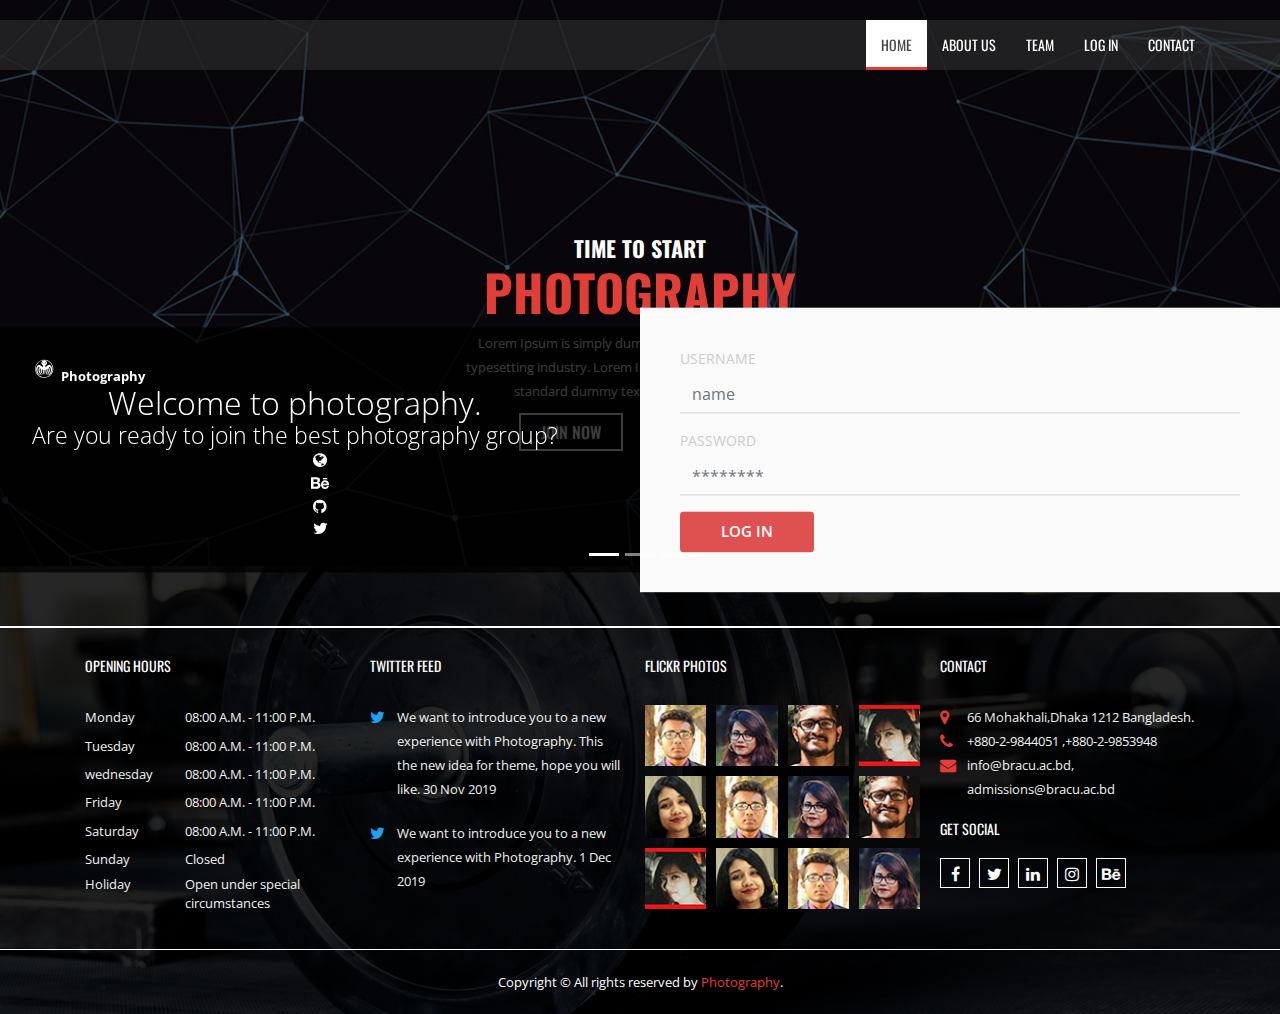
<file: login.html>
<!DOCTYPE html>
<html lang="en">
<head>
    <meta charset="UTF-8">
    <meta name="viewport" content="width=device-width, initial-scale=1.0">
    <meta http-equiv="X-UA-Compatible" content="ie=edge">
    <link href="https://fonts.googleapis.com/css?family=Open+Sans:400,600,700,800|Oswald:400,500,600,700" rel="stylesheet"> 
    <title>Photography</title>
    
    <link href="css/bootstrap.min.css" rel="stylesheet">
    <link href="css/font-awesome.min.css" rel="stylesheet">
    <link href="fonts/flaticon/flaticon.css" rel="stylesheet">
    <link href="css/venobox.css" rel="stylesheet">
    <link href="css/slick.css" rel="stylesheet">
    <link href="css/style.css" rel="stylesheet">
    <link href="css/responsive.css" rel="stylesheet">
    <link href="css/signup.css" rel="stylesheet">
</head>
<body>
    <header>
        <section id="navigation">
            <div class="container">
                <div class="row">
                    <div class="col-lg-12 p-0">
                        <nav class="navbar navbar-expand-md navbar-light p-0">
                          <!-- <a class="navbar-brand" href="#">
                              <img src="images/logo.png" class="img-fluid" alt="">
                          </a> -->
                          <button class="navbar-toggler" type="button" data-toggle="collapse" data-target="#navbarSupportedContent" aria-controls="navbarSupportedContent" aria-expanded="false" aria-label="Toggle navigation">
                            <span class="navbar-toggler-icon"></span>
                          </button>

                          <div class="collapse navbar-collapse" id="navbarSupportedContent">
                            <ul class="navbar-nav ml-auto">
                              <li class="nav-item">
                                <a class="nav-link active" href="#">Home</a>
                              </li>
                              <li class="nav-item">
                                <a class="nav-link" href="#">About us</a>
                              </li>
                              <li class="nav-item">
                                <a class="nav-link" href="#">Team</a>
                              </li>
                              <li class="nav-item">
                                <a class="nav-link" href="#">Log in</a>
                              </li>
                              <li class="nav-item">
                                <a class="nav-link" href="#">Contact</a>
                              </li>
                            </ul>
                            
                          </div>
                        </nav>
                    </div>
                </div>
            </div>
        </section>
        
        <section id="banner">
            <div id="demo" class="carousel slide" data-ride="carousel">
              <!-- Indicators -->
              <ul class="carousel-indicators">
                <li data-target="#demo" data-slide-to="0" class="active"></li>
                <li data-target="#demo" data-slide-to="1"></li>
                <li data-target="#demo" data-slide-to="2"></li>
              </ul>

              <!-- The slideshow -->
              <div class="carousel-inner">
                <div class="carousel-item first_slide active">
                  <div class="bnr_overlay">
                      <div class="container">
                          <div class="row">
                                
                                <div class="col-lg-6 text-center offset-lg-3">
                                  <h3>Time To Start</h3>
                                  <h1>Photography</h1>
                                  <p>Lorem Ipsum is simply dummy text of the printing and<br> typesetting industry. Lorem Ipsum has been the industry's <br>standard dummy text ever since the 1500s</p>
                                   <a href="#">Join Now</a>
                                  <a href="#">View More</a>   
                              </div>
                          </div>
                      </div>
                  </div>
                </div>
                <div class="carousel-item first_slide">
                  <div class="bnr_overlay">
                      <div class="container">
                          <div class="row">
                                <div class="col-lg-6 text-center offset-lg-3 ">
                                  <h3>Time To Start</h3>
                                  <h1>Photography</h1>
                                  <p>Lorem Ipsum is simply dummy text of the printing and<br> typesetting industry. Lorem Ipsum has been the industry's <br>standard dummy text ever since the 1500s</p>
                                  <a href="#">Join Now</a>
                                  <a href="#">View More</a>  
                              </div>
                          </div>
                      </div>
                  </div>
                </div>
                <div class="carousel-item first_slide">
                  <div class="bnr_overlay">
                      <div class="container">
                          <div class="row">
                                <div class="col-lg-6 text-center offset-lg-3">
                                   <h3>Time To Start</h3>
                                  <h1>Photography</h1>
                                  <p>Lorem Ipsum is simply dummy text of the printing and<br> typesetting industry. Lorem Ipsum has been the industry's <br>standard dummy text ever since the 1500s</p>
                                  <a href="#">Join Now</a>
                                  <a href="#">View More</a>  
                              </div>
                          </div>
                      </div>
                  </div>
                </div>
              </div>
              <!-- Left and right controls -->
              
            </div> 
        </section>
    </header>
    
    <div class="signup__container">
      <div class="container__child signup__thumbnail">
        <div class="thumbnail__logo">
          <svg class="logo__shape" width="25px" viewBox="0 0 634 479" xmlns="http://www.w3.org/2000/svg"><g><path d="M279.54 11.23c5.06-1.24 10.33-.66 15.47-1.32 26.09-1.36 52.44.63 77.63 7.76 38.63 11.08 74.51 32.27 102.28 61.39 32.95 34.16 55.53 78.53 62.14 125.61 1.63 7.67.96 15.58 2.31 23.28.01 7.1.38 14.22-.05 21.32-1.32 8.97-.57 18.15-2.38 27.07-6.67 42.3-25.61 82.58-53.78 114.85-3.75 4.86-8.6 8.74-12.23 13.71-32.8 32.36-75.61 54.47-121 62.4-5.67.56-11.22 2.17-16.96 2.07-3.76-.23-7.27 1.45-11.01 1.33-8.27.11-16.53.05-24.79.02-4.81.14-9.34-1.82-14.18-1.45-44.88-4.81-87.99-23.76-122.49-52.79-4.74-4.24-9.77-8.22-13.87-13.12-4.35-5.3-9.66-9.75-13.77-15.26-25.43-30.32-43.18-67.2-50.09-106.22-3.84-20.31-3.99-41.1-3.04-61.7.59-2.94.87-5.92.97-8.91 6.72-59.65 38.67-115.74 85.84-152.72 21.95-17.38 47.15-30.63 73.83-39.07 12.79-3.84 25.82-7.21 39.17-8.25m16.85 12.15c-8.99-.03-17.86 1.53-26.69 3.02-44.19 7.93-85.58 30.27-116.73 62.56-15.5 16.07-28.39 34.62-38.26 54.65-14.69 30.22-22.17 63.83-22.07 97.39.64 23.2 4.49 46.36 12.22 68.29 12.19 34.77 33.25 66.55 61.15 90.71 6.76 7.03 14.73 12.72 22.79 18.16 26.62 17.74 57.27 29.25 88.87 33.96 14.53 1.77 29.28 3.06 43.91 1.52 8.37.05 16.64-1.4 24.9-2.63 35.37-6.49 68.91-22.11 96.91-44.63 10.72-9.94 21.96-19.5 30.88-31.18 20.56-24.76 35.09-54.35 42.74-85.58 2.71-10.01 3.87-20.33 5.39-30.55.19-10.62 1.76-21.25.41-31.85-.33-5.1-.11-10.24-1.22-15.26-7.01-59.14-39.92-114.66-88.53-149.09-34.28-24.51-75.94-38.52-118.03-39.76-6.2-1.09-12.44-.08-18.64.27zM247.48 60.49c11.76-17.34 31.83-28.1 52.53-29.91 6.58-.22 13.2-.39 19.76.3 14.15 2.34 28.34 7.43 39.09 17.22 10.51 9.43 18.01 22.35 20.28 36.33 1.32 11.33.12 23.24-5.37 33.4-6.78 13.23-18.28 22.99-28.91 33.03-4.22 4.1-9.98 7.28-11.78 13.26-2.06 7.35.57 16.84 8.05 20.03 5.79.96 11.95.89 17.67-.24 18.97-10.7 31.37-30.3 51.35-39.51 10.18-4.97 21.84-4.54 32.85-3.83 12.09 1.69 24.29 6.61 32.56 15.87 16.38 16.66 25.99 38.86 30.92 61.44 3.45 17.6 5.4 35.72 3.39 53.61-2.79 30.45-14.14 59.88-31.54 84.95-10.29 15.55-24.99 27.88-41.31 36.72-8.85 4.46-18.19 8.44-28.09 9.72-.92-1.62-1.89-3.19-2.65-4.88 5.01-4.31 10.54-7.97 15.74-12.05 27.42-20.23 46.93-51.12 52.86-84.71 1.6-7.98 2.92-16.08 2.71-24.24-.11-7.47.47-15.03-.89-22.42-.81-6.52.25-13.47-2.56-19.6-2.88-8.76-5.44-18.66-13.54-24.14 2.58-1.98 5.52-3.4 8.49-4.71-1.88-2.13-3.73-4.53-6.46-5.58-2.89-.68-5.45 1.21-8.06 2.08-.37-1.52-.68-3.04-.93-4.57 1.3-1.13 2.74-2.1 4.12-3.13-1.83-3.12-5.44-5.59-9.16-4.53-1.05.86-1.82 1.98-2.67 3.02-5.2-.15-11.22-.74-15.15 3.42-1.99 1.41-1.83 4.11-1.08 6.16 2.82 6.01 7.45 10.92 10.46 16.83 6.35 11.83 10.49 24.86 12.23 38.17 1.41 9.55 1.77 19.37.19 28.93-1.5 17.17-8.67 33.16-16.57 48.25-13.76 26.43-34.63 49.71-61.34 63.42-3.72 1.54-7.47-3.31-4.16-6.09 26.79-26.31 44.32-61.62 49.91-98.68.51-6.99 2.16-13.86 2.08-20.89-.01-3.29 1.68-6.23 3.3-8.97-1.88-2.09-3.81-4.13-5.73-6.17 2.49-.95 5-1.85 7.42-2.96-1.72-1.28-3.78-1.55-5.83-1.8-.19-2.16-.33-4.32-.48-6.48 1.98-.08 3.96-.16 5.94-.36-2.6-2.93-6.27-4.52-9.17-7.1 1.55-1.54 3.1-3.07 4.71-4.55l-.16-2.28c-1.69.35-3.3.95-4.88 1.61-3.1-2.2-6.69-4.43-10.65-3.12-7.17 2.63-12.46 10.39-11.58 18.07 3.99 17.05 4 34.89 1.43 52.16-5.15 32.3-21.74 63.8-49.03 82.64-1.23-.21-2.36-.78-3.51-1.2.2-1.13.11-2.36.71-3.38 14.88-26.57 24.82-56.75 23.76-87.47 1.67-.2 3.35-.38 5.02-.55-1.39-3.73-5.4-5.53-6.85-9.22 2.61-.29 5.2-.73 7.72-1.49-2.87-2.66-6.31-4.63-8.92-7.57 2.48-.67 4.99-1.25 7.53-1.65l.16-1.28c-2.44-1.39-4.76-2.97-7.1-4.52.56-2.97 1.22-5.92 2.08-8.81-4.06 1.47-8.24.68-12.38.19-6.85-.47-11.44 6.34-12.41 12.41-.92 12.28.6 24.66-.91 36.91-1.58 22.98-7.38 45.55-15.93 66.91-1.61 4.47-4.38 8.34-6.66 12.47-.82.13-1.65.26-2.46.41-1.08-12.95-1.34-25.96-.61-38.94.68-5.03-1.4-10.93 2.82-14.84-1.56-3.07-3.16-6.14-4.35-9.38 1.95-.19 3.9-.32 5.85-.44.04-.8.09-1.59.15-2.37-1.95-.57-3.88-1.2-5.82-1.77-.07-.41-.22-1.24-.3-1.65 2.52-1.63 4.95-3.42 7.01-5.6-1.99-.35-3.98-.71-5.95-1.16l.42-6.62c1.87.48 3.68 1.16 5.47 1.89-.07-1.83-.11-3.66-.16-5.48-1.91.3-3.79.74-5.68 1.13.07-2.17.17-4.33.27-6.48 1.59.14 3.19.31 4.78.49.06-1.7.13-3.38.21-5.07-1.79.18-3.57.34-5.35.48-.08-1.54-.23-3.08-.12-4.62 1.63-1.81 3.62-3.24 5.27-5.03-3.77-2.08-7.09-4.81-10.4-7.53-.98-.7-2.28-2.06-3.55-1.17-3.87 2.38-6.66 6.34-11.24 7.54-.14 2.88 2.33 4.48 4.01 6.42 1.44 1.3.91 3.41 1.21 5.13-1.55-.39-3.06-.9-4.63-1.21-1.6.07-2.45 2.63-1.05 3.56 1.65 1.69 3.47 3.21 5.33 4.68.04.35.13 1.04.18 1.38-2.68.46-5.32 1.12-7.99 1.58l.35 1.52c2.39.87 4.76 1.82 7.14 2.74-.8 2.56-2.85 4.49-3.75 6.98.27 1.69 2.01 2.67 2.69 4.2-.12 1.82-1.6 3.19-2.18 4.88.35 3.67 1.15 7.3 1.66 10.95.41 4.99.14 10.01.46 15.01.88 7.64.27 15.34.61 23.01.26 5.78-1.06 11.46-2.82 16.93-12-20.08-18.19-43.09-21.96-66.02-.6-8.63-1.4-17.25-1.94-25.89-.3-8.59.37-17.21-.2-25.79-.96-4.67-3.34-9.7-7.87-11.75-5.81-.69-11.68-.02-17.51.05.04 3.89 1.89 7.38 2.75 11.11-2.1-.32-4.17-.77-6.24-1.17l-.04 4c1.66 0 3.34 0 5.01-.01-.1 2.54-.15 5.09-.19 7.64-1.69-.68-3.36-1.41-5.05-2.08-.07 1.25-.06 2.49.04 3.74 1.75.83 3.78.6 5.66.89-1.54 2.82-3.78 5.26-5 8.25 1.23 2 2.85 3.74 4.28 5.6-1.16 1.31-3.74 2.32-2.58 4.46 4.18 13.46 3.81 27.91 8.57 41.22 2.88 11.23 8.62 21.38 13.74 31.7 1.57 3.12 3.22 6.29 3.84 9.77-1.51.11-3.3 1.53-4.68.47-17.28-12.4-30.29-30.16-38.6-49.62-10.82-26.03-14.17-55.33-8.31-82.99 2.05-8.19-3.57-16.94-11.27-19.71-4.12-1.36-8.03.99-11 3.63-1.33-.81-2.69-1.58-4.07-2.3.69 4.23 2.07 8.3 2.95 12.49-2.07-1.06-4.19-2.03-6.42-2.68l.02 4.39c1.59.12 3.18.26 4.77.43-.03 2.13-.05 4.26-.06 6.39-1.92.08-3.85.15-5.75.37 1.61 1.65 3.47 3.04 5.34 4.4-1.06 2.79-3.87 5.34-2.98 8.54 1.91 8.1 2.22 16.43 3.59 24.61 4.73 35.17 19.88 69.28 44.44 95.1 3.16 3.64 7.25 7.11 7.78 12.22-3.15.02-6.45-.03-9.29-1.57-21.79-11.66-39.37-30.13-52.19-51.08-6.97-11.17-12.67-23.1-17.3-35.41-10.62-29.59-7.58-63.53 7.38-91.11 3.52-6.62 9.07-12.1 11.41-19.34-4.03-6.95-13.41-7.96-20.32-5.28.21-1.77.42-3.53.61-5.29-3.27 1.83-7.57 2.59-9.86 5.71 1.57.85 3.29 1.34 4.98 1.86-.72 2.34-1.82 4.54-2.79 6.78l-1.82-.08c-1.15-1.72-2.3-3.43-3.46-5.13-2.57 2.46-5.2 4.9-7.29 7.79 2.51 1.45 4.88 3.13 7.33 4.71-2.24 2.35-4.66 4.51-7.11 6.65-.88-1.88-1.82-3.73-2.88-5.51-1.75 2.76-3.5 5.55-4.77 8.58 2.52-.63 5.02-1.44 7.63-1.64-1.39 3.18-3.18 6.18-4.3 9.48-2.96 7.84-3.45 16.26-4.87 24.45-.62 10.69-.54 21.41-.16 32.11 1.68 15.6 5.19 31.11 11.5 45.53 5.23 12.41 12.68 23.77 21.13 34.2 11.12 12.88 24.93 23.02 38.66 32.92-1.17 1.95-1.75 4.65-3.75 5.86-30.99-7.88-58.81-28.3-74.46-56.32-15.34-24.33-24.31-52.56-26.08-81.23-.35-12.72-.4-25.53 1.83-38.09 3.44-19.19 9.04-38.37 19.68-54.88 5.54-8.82 12.58-16.71 20.76-23.14 18.17-11.59 42.7-14.04 61.95-3.62 9.85 5.79 18.42 13.41 26.67 21.25 6.34 6.15 12.93 12.32 20.83 16.43 4.44 1.24 9.17.59 13.73.64 6.3.62 10.64-5.51 11.99-10.98.83-4.69.77-10.26-2.59-14.02-13.48-13.14-28.71-25.14-38.22-41.7-9.26-17.98-7.31-40.94 4.28-57.43m106.29 10.09c-12.49 5.25-22.08 15.65-29.03 27.03-2.17 3.23-2.67 7.08-2.19 10.89 15.67-2.03 26.26-15.12 34.58-27.35 2.8-3.3 3.18-8.07 1.18-11.87-1.57.21-3.12.57-4.54 1.3m-97.97-.02c.82 4.18 3.08 7.84 5.09 11.52 4.12 7.24 9.63 13.65 16.09 18.89 5.21 4 11.47 6.33 17.86 7.61-.11-2.11.01-4.31-.87-6.28-2.86-7.56-7.91-14.07-13.62-19.69-4.54-4.16-8.98-8.71-14.77-11.11-3.03-1.53-6.52-1.1-9.78-.94m213.77 143.92c-.13 1.64-.24 3.27-.33 4.91 1.48-.32 2.96-.66 4.45-.99-.07-1.21-.15-2.41-.25-3.61-1.3-.11-2.59-.21-3.87-.31z"/></g></svg>
          <h1 class="logo__text">Photography</h1>
        </div>
        <div class="thumbnail__content text-center">
          <h1 class="heading--primary">Welcome to photography.</h1>
          <h2 class="heading--secondary">Are you ready to join the best photography group?</h2>
        </div>
        <div class="thumbnail__links">
          <ul class="list-inline m-b-0 text-center">
            <li><a href="http://alexdevero.com/" target="_blank"><i class="fa fa-globe"></i></a></li>
            <li><a href="https://www.behance.net/alexdevero" target="_blank"><fa class="fa fa-behance"></fa></a></li>
            <li><a href="https://github.com/alexdevero" target="_blank"><i class="fa fa-github"></i></a></li>
            <li><a href="https://twitter.com/alexdevero" target="_blank"><i class="fa fa-twitter"></i></a></li>
          </ul>
        </div>
        <div class="signup__overlay"></div>
      </div>
      <div class="container__child signup__form">
        <form action="valid.php" method = "post">
          <div class="form-group">
            <label for="username">Username</label>
            <input class="form-control" type="text" name="username" id="username" placeholder="name" required />
          </div>
          
          <div class="form-group">
            <label for="password">Password</label>
            <input class="form-control" type="password" name="password" id="password" placeholder="********" required />
          </div>
          
          <div class="m-t-lg">
            <ul class="list-inline">
              <li>
                <input class="btn btn--form" type="submit" value="Log in" /><!--ekhane login button-->
              </li>
              
            </ul>
          </div>
        </form>  
      </div>
    </div>

      
    
    <footer>
        <div class="footer_overlay">
            <div class="footer_logo">
                <div class="container">
                    <div class="row">
                        <!-- <div class="col-lg-12 text-center">
                            <img src="images/logo.png" class="img-fluid" alt="">
                        </div> -->
                    </div>
                </div>
            </div>
            <div class="footer_content">
                <div class="container">
                    <div class="row">
                        <div class="col-lg-3 col-md-6 col-sm-6 opening">
                            <h3>Opening Hours</h3>    
                            <ul>
                                <li><span>Monday</span>08:00 A.M. - 11:00 P.M.</li>
                                <li><span>Tuesday</span>08:00 A.M. - 11:00 P.M.</li>
                                <li><span>wednesday</span>08:00 A.M. - 11:00 P.M.</li>
                                <li><span>Friday</span>08:00 A.M. - 11:00 P.M.</li>
                                <li><span>Saturday</span>08:00 A.M. - 11:00 P.M.</li>
                                <li><span>Sunday</span>Closed</li>
                                <li><span>Holiday</span>Open under special circumstances</li>
                            </ul>
                        </div>
                        <div class="col-lg-3 col-md-6 col-sm-6">
                            <h3>Twitter Feed</h3>
                            <p><i class="fa fa-twitter"></i>We want to introduce you to a new experience with Photography. This the new idea for theme, hope you will like.
30 Nov 2019 </p>
                       <p><i class="fa fa-twitter"></i>We want to introduce you to a new experience with Photography.
1 Dec 2019 </p>
                        </div>
                        <div class="col-lg-3 col-md-6 col-sm-6 md-gape flicker">
                            <h3>Flickr Photos</h3>
                            <ul>
                                <li><a href="#"><img src="images/fl1.jpg" class="img-fluid" alt=""></a></li>
                                <li><a href="#"><img src="images/fl2.jpg" class="img-fluid" alt=""></a></li>
                                <li><a href="#"><img src="images/fl3.jpg" class="img-fluid" alt=""></a></li>
                                <li><a href="#"><img src="images/fl4.jpg" class="img-fluid" alt=""></a></li>
                                <li><a href="#"><img src="images/fl5.jpg" class="img-fluid" alt=""></a></li>
                                <li><a href="#"><img src="images/fl1.jpg" class="img-fluid" alt=""></a></li>
                                <li><a href="#"><img src="images/fl2.jpg" class="img-fluid" alt=""></a></li>
                                <li><a href="#"><img src="images/fl3.jpg" class="img-fluid" alt=""></a></li>
                                <li><a href="#"><img src="images/fl4.jpg" class="img-fluid" alt=""></a></li>
                                <li><a href="#"><img src="images/fl5.jpg" class="img-fluid" alt=""></a></li>
                                <li><a href="#"><img src="images/fl1.jpg" class="img-fluid" alt=""></a></li>
                                <li><a href="#"><img src="images/fl2.jpg" class="img-fluid" alt=""></a></li>
                            </ul>
                        </div>
                        <div class="col-lg-3 col-md-6 col-sm-6 md-gape contact">
                            <h3>Contact</h3>
                            <p><i class="fa fa-map-marker"></i>66 Mohakhali,Dhaka 1212      Bangladesh.</p>
                                
                                                 	   
                            <p><i class="fa fa-phone"></i><a href="tel:">+880-2-9844051 </a>,<a href="tel:">+880-2-9853948</a></p>
                            <p><i class="fa fa-envelope"></i>info@bracu.ac.bd, admissions@bracu.ac.bd</p>
                            <h3 class="social">get Social</h3>
                            <ul>
                                <li><a href="#" target="_blank"><i class="fa fa-facebook"></i></a></li>
                                <li><a href="#" target="_blank"><i class="fa fa-twitter"></i></a></li>
                                <li><a href="#" target="_blank"><i class="fa fa-linkedin"></i></a></li>
                                <li><a href="#" target="_blank"><i class="fa fa-instagram"></i></a></li>
                                <li><a href="#" target="_blank"><i class="fa fa-behance"></i></a></li>
                            </ul>
                        </div>
                    </div>
                </div>
            </div>
            <div class="copy-right text-center">
                <p>Copyright &copy; All rights reserved by <a href="#" target="_blank">Photography</a>.</p>
            </div>
        </div>
    </footer>
    
    <script src="js/jquery 1.12.4.min.js"></script>
    <script src="js/bootstrap.min.js"></script>
    <script src="js/venobox.min.js"></script>
    <script src="js/slick.min.js"></script>
    <script src="js/waypoint.min.js"></script>
    <script src="js/jquery.counterup.min.js"></script>
    <script src="js/main.js"></script>
</body>
</html>
</file>
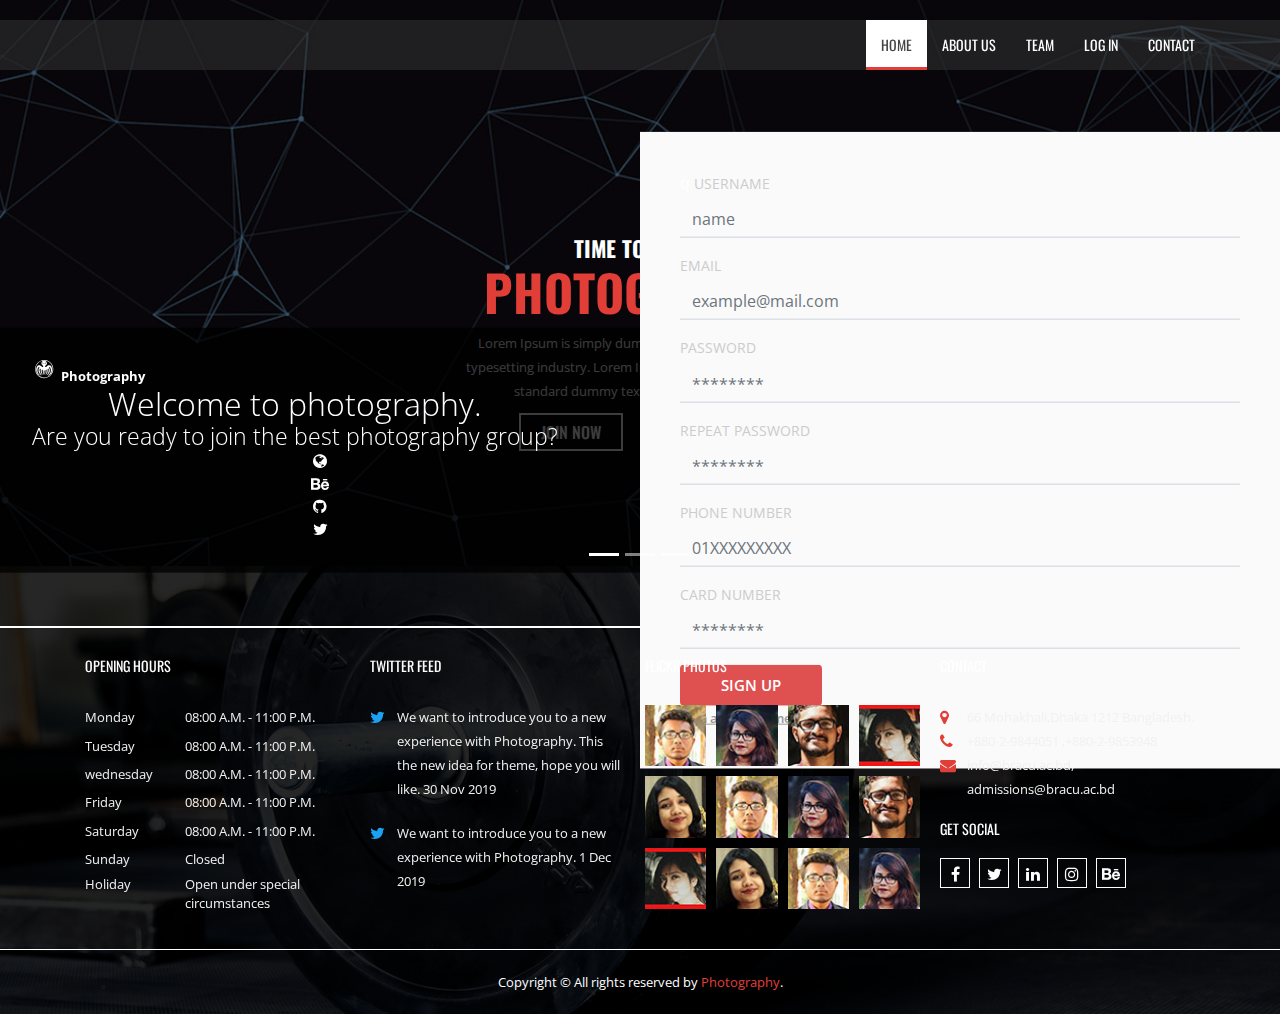
<file: signup.html>
<!DOCTYPE html>
<html lang="en">
<head>
    <meta charset="UTF-8">
    <meta name="viewport" content="width=device-width, initial-scale=1.0">
    <meta http-equiv="X-UA-Compatible" content="ie=edge">
    <link href="https://fonts.googleapis.com/css?family=Open+Sans:400,600,700,800|Oswald:400,500,600,700" rel="stylesheet"> 
    <title>Photography</title>
    
    <link href="css/bootstrap.min.css" rel="stylesheet">
    <link href="css/font-awesome.min.css" rel="stylesheet">
    <link href="fonts/flaticon/flaticon.css" rel="stylesheet">
    <link href="css/venobox.css" rel="stylesheet">
    <link href="css/slick.css" rel="stylesheet">
    <link href="css/style.css" rel="stylesheet">
    <link href="css/responsive.css" rel="stylesheet">
    <link href="css/signup.css" rel="stylesheet">
</head>
<body>
    <header>
        <section id="navigation">
            <div class="container">
                <div class="row">
                    <div class="col-lg-12 p-0">
                        <nav class="navbar navbar-expand-md navbar-light p-0">
                          <!-- <a class="navbar-brand" href="#">
                              <img src="images/logo.png" class="img-fluid" alt="">
                          </a> -->
                          <button class="navbar-toggler" type="button" data-toggle="collapse" data-target="#navbarSupportedContent" aria-controls="navbarSupportedContent" aria-expanded="false" aria-label="Toggle navigation">
                            <span class="navbar-toggler-icon"></span>
                          </button>

                          <div class="collapse navbar-collapse" id="navbarSupportedContent">
                            <ul class="navbar-nav ml-auto">
                              <li class="nav-item">
                                <a class="nav-link active" href="home.php">Home</a>
                              </li>
                              <li class="nav-item">
                                <a class="nav-link" href="">About us</a>
                              </li>
                              <li class="nav-item">
                                <a class="nav-link" href="#">Team</a>
                              </li>
                              <li class="nav-item">
                                <a class="nav-link" href="login.php">Log in</a>
                              </li>
                              <li class="nav-item">
                                <a class="nav-link" href="#">Contact</a>
                              </li>
                            </ul>
                            
                          </div>
                        </nav>
                    </div>
                </div>
            </div>
        </section>
        
        <section id="banner">
            <div id="demo" class="carousel slide" data-ride="carousel">
              <!-- Indicators -->
              <ul class="carousel-indicators">
                <li data-target="#demo" data-slide-to="0" class="active"></li>
                <li data-target="#demo" data-slide-to="1"></li>
                <li data-target="#demo" data-slide-to="2"></li>
              </ul>

              <!-- The slideshow -->
              <div class="carousel-inner">
                <div class="carousel-item first_slide active">
                  <div class="bnr_overlay">
                      <div class="container">
                          <div class="row">
                                
                                <div class="col-lg-6 text-center offset-lg-3">
                                  <h3>Time To Start</h3>
                                  <h1>Photography</h1>
                                  <p>Lorem Ipsum is simply dummy text of the printing and<br> typesetting industry. Lorem Ipsum has been the industry's <br>standard dummy text ever since the 1500s</p>
                                   <a href="#">Join Now</a>
                                  <a href="#">View More</a>   
                              </div>
                          </div>
                      </div>
                  </div>
                </div>
                <div class="carousel-item first_slide">
                  <div class="bnr_overlay">
                      <div class="container">
                          <div class="row">
                                <div class="col-lg-6 text-center offset-lg-3 ">
                                  <h3>Time To Start</h3>
                                  <h1>Photography</h1>
                                  <p>Lorem Ipsum is simply dummy text of the printing and<br> typesetting industry. Lorem Ipsum has been the industry's <br>standard dummy text ever since the 1500s</p>
                                  <a href="#">Join Now</a>
                                  <a href="#">View More</a>  
                              </div>
                          </div>
                      </div>
                  </div>
                </div>
                <div class="carousel-item first_slide">
                  <div class="bnr_overlay">
                      <div class="container">
                          <div class="row">
                                <div class="col-lg-6 text-center offset-lg-3">
                                   <h3>Time To Start</h3>
                                  <h1>Photography</h1>
                                  <p>Lorem Ipsum is simply dummy text of the printing and<br> typesetting industry. Lorem Ipsum has been the industry's <br>standard dummy text ever since the 1500s</p>
                                  <a href="#">Join Now</a>
                                  <a href="#">View More</a>  
                              </div>
                          </div>
                      </div>
                  </div>
                </div>
              </div>
              <!-- Left and right controls -->
              
            </div> 
        </section>
    </header>
    
    <div class="signup__container">
      <div class="container__child signup__thumbnail">
        <div class="thumbnail__logo">
          <svg class="logo__shape" width="25px" viewBox="0 0 634 479" xmlns="http://www.w3.org/2000/svg"><g><path d="M279.54 11.23c5.06-1.24 10.33-.66 15.47-1.32 26.09-1.36 52.44.63 77.63 7.76 38.63 11.08 74.51 32.27 102.28 61.39 32.95 34.16 55.53 78.53 62.14 125.61 1.63 7.67.96 15.58 2.31 23.28.01 7.1.38 14.22-.05 21.32-1.32 8.97-.57 18.15-2.38 27.07-6.67 42.3-25.61 82.58-53.78 114.85-3.75 4.86-8.6 8.74-12.23 13.71-32.8 32.36-75.61 54.47-121 62.4-5.67.56-11.22 2.17-16.96 2.07-3.76-.23-7.27 1.45-11.01 1.33-8.27.11-16.53.05-24.79.02-4.81.14-9.34-1.82-14.18-1.45-44.88-4.81-87.99-23.76-122.49-52.79-4.74-4.24-9.77-8.22-13.87-13.12-4.35-5.3-9.66-9.75-13.77-15.26-25.43-30.32-43.18-67.2-50.09-106.22-3.84-20.31-3.99-41.1-3.04-61.7.59-2.94.87-5.92.97-8.91 6.72-59.65 38.67-115.74 85.84-152.72 21.95-17.38 47.15-30.63 73.83-39.07 12.79-3.84 25.82-7.21 39.17-8.25m16.85 12.15c-8.99-.03-17.86 1.53-26.69 3.02-44.19 7.93-85.58 30.27-116.73 62.56-15.5 16.07-28.39 34.62-38.26 54.65-14.69 30.22-22.17 63.83-22.07 97.39.64 23.2 4.49 46.36 12.22 68.29 12.19 34.77 33.25 66.55 61.15 90.71 6.76 7.03 14.73 12.72 22.79 18.16 26.62 17.74 57.27 29.25 88.87 33.96 14.53 1.77 29.28 3.06 43.91 1.52 8.37.05 16.64-1.4 24.9-2.63 35.37-6.49 68.91-22.11 96.91-44.63 10.72-9.94 21.96-19.5 30.88-31.18 20.56-24.76 35.09-54.35 42.74-85.58 2.71-10.01 3.87-20.33 5.39-30.55.19-10.62 1.76-21.25.41-31.85-.33-5.1-.11-10.24-1.22-15.26-7.01-59.14-39.92-114.66-88.53-149.09-34.28-24.51-75.94-38.52-118.03-39.76-6.2-1.09-12.44-.08-18.64.27zM247.48 60.49c11.76-17.34 31.83-28.1 52.53-29.91 6.58-.22 13.2-.39 19.76.3 14.15 2.34 28.34 7.43 39.09 17.22 10.51 9.43 18.01 22.35 20.28 36.33 1.32 11.33.12 23.24-5.37 33.4-6.78 13.23-18.28 22.99-28.91 33.03-4.22 4.1-9.98 7.28-11.78 13.26-2.06 7.35.57 16.84 8.05 20.03 5.79.96 11.95.89 17.67-.24 18.97-10.7 31.37-30.3 51.35-39.51 10.18-4.97 21.84-4.54 32.85-3.83 12.09 1.69 24.29 6.61 32.56 15.87 16.38 16.66 25.99 38.86 30.92 61.44 3.45 17.6 5.4 35.72 3.39 53.61-2.79 30.45-14.14 59.88-31.54 84.95-10.29 15.55-24.99 27.88-41.31 36.72-8.85 4.46-18.19 8.44-28.09 9.72-.92-1.62-1.89-3.19-2.65-4.88 5.01-4.31 10.54-7.97 15.74-12.05 27.42-20.23 46.93-51.12 52.86-84.71 1.6-7.98 2.92-16.08 2.71-24.24-.11-7.47.47-15.03-.89-22.42-.81-6.52.25-13.47-2.56-19.6-2.88-8.76-5.44-18.66-13.54-24.14 2.58-1.98 5.52-3.4 8.49-4.71-1.88-2.13-3.73-4.53-6.46-5.58-2.89-.68-5.45 1.21-8.06 2.08-.37-1.52-.68-3.04-.93-4.57 1.3-1.13 2.74-2.1 4.12-3.13-1.83-3.12-5.44-5.59-9.16-4.53-1.05.86-1.82 1.98-2.67 3.02-5.2-.15-11.22-.74-15.15 3.42-1.99 1.41-1.83 4.11-1.08 6.16 2.82 6.01 7.45 10.92 10.46 16.83 6.35 11.83 10.49 24.86 12.23 38.17 1.41 9.55 1.77 19.37.19 28.93-1.5 17.17-8.67 33.16-16.57 48.25-13.76 26.43-34.63 49.71-61.34 63.42-3.72 1.54-7.47-3.31-4.16-6.09 26.79-26.31 44.32-61.62 49.91-98.68.51-6.99 2.16-13.86 2.08-20.89-.01-3.29 1.68-6.23 3.3-8.97-1.88-2.09-3.81-4.13-5.73-6.17 2.49-.95 5-1.85 7.42-2.96-1.72-1.28-3.78-1.55-5.83-1.8-.19-2.16-.33-4.32-.48-6.48 1.98-.08 3.96-.16 5.94-.36-2.6-2.93-6.27-4.52-9.17-7.1 1.55-1.54 3.1-3.07 4.71-4.55l-.16-2.28c-1.69.35-3.3.95-4.88 1.61-3.1-2.2-6.69-4.43-10.65-3.12-7.17 2.63-12.46 10.39-11.58 18.07 3.99 17.05 4 34.89 1.43 52.16-5.15 32.3-21.74 63.8-49.03 82.64-1.23-.21-2.36-.78-3.51-1.2.2-1.13.11-2.36.71-3.38 14.88-26.57 24.82-56.75 23.76-87.47 1.67-.2 3.35-.38 5.02-.55-1.39-3.73-5.4-5.53-6.85-9.22 2.61-.29 5.2-.73 7.72-1.49-2.87-2.66-6.31-4.63-8.92-7.57 2.48-.67 4.99-1.25 7.53-1.65l.16-1.28c-2.44-1.39-4.76-2.97-7.1-4.52.56-2.97 1.22-5.92 2.08-8.81-4.06 1.47-8.24.68-12.38.19-6.85-.47-11.44 6.34-12.41 12.41-.92 12.28.6 24.66-.91 36.91-1.58 22.98-7.38 45.55-15.93 66.91-1.61 4.47-4.38 8.34-6.66 12.47-.82.13-1.65.26-2.46.41-1.08-12.95-1.34-25.96-.61-38.94.68-5.03-1.4-10.93 2.82-14.84-1.56-3.07-3.16-6.14-4.35-9.38 1.95-.19 3.9-.32 5.85-.44.04-.8.09-1.59.15-2.37-1.95-.57-3.88-1.2-5.82-1.77-.07-.41-.22-1.24-.3-1.65 2.52-1.63 4.95-3.42 7.01-5.6-1.99-.35-3.98-.71-5.95-1.16l.42-6.62c1.87.48 3.68 1.16 5.47 1.89-.07-1.83-.11-3.66-.16-5.48-1.91.3-3.79.74-5.68 1.13.07-2.17.17-4.33.27-6.48 1.59.14 3.19.31 4.78.49.06-1.7.13-3.38.21-5.07-1.79.18-3.57.34-5.35.48-.08-1.54-.23-3.08-.12-4.62 1.63-1.81 3.62-3.24 5.27-5.03-3.77-2.08-7.09-4.81-10.4-7.53-.98-.7-2.28-2.06-3.55-1.17-3.87 2.38-6.66 6.34-11.24 7.54-.14 2.88 2.33 4.48 4.01 6.42 1.44 1.3.91 3.41 1.21 5.13-1.55-.39-3.06-.9-4.63-1.21-1.6.07-2.45 2.63-1.05 3.56 1.65 1.69 3.47 3.21 5.33 4.68.04.35.13 1.04.18 1.38-2.68.46-5.32 1.12-7.99 1.58l.35 1.52c2.39.87 4.76 1.82 7.14 2.74-.8 2.56-2.85 4.49-3.75 6.98.27 1.69 2.01 2.67 2.69 4.2-.12 1.82-1.6 3.19-2.18 4.88.35 3.67 1.15 7.3 1.66 10.95.41 4.99.14 10.01.46 15.01.88 7.64.27 15.34.61 23.01.26 5.78-1.06 11.46-2.82 16.93-12-20.08-18.19-43.09-21.96-66.02-.6-8.63-1.4-17.25-1.94-25.89-.3-8.59.37-17.21-.2-25.79-.96-4.67-3.34-9.7-7.87-11.75-5.81-.69-11.68-.02-17.51.05.04 3.89 1.89 7.38 2.75 11.11-2.1-.32-4.17-.77-6.24-1.17l-.04 4c1.66 0 3.34 0 5.01-.01-.1 2.54-.15 5.09-.19 7.64-1.69-.68-3.36-1.41-5.05-2.08-.07 1.25-.06 2.49.04 3.74 1.75.83 3.78.6 5.66.89-1.54 2.82-3.78 5.26-5 8.25 1.23 2 2.85 3.74 4.28 5.6-1.16 1.31-3.74 2.32-2.58 4.46 4.18 13.46 3.81 27.91 8.57 41.22 2.88 11.23 8.62 21.38 13.74 31.7 1.57 3.12 3.22 6.29 3.84 9.77-1.51.11-3.3 1.53-4.68.47-17.28-12.4-30.29-30.16-38.6-49.62-10.82-26.03-14.17-55.33-8.31-82.99 2.05-8.19-3.57-16.94-11.27-19.71-4.12-1.36-8.03.99-11 3.63-1.33-.81-2.69-1.58-4.07-2.3.69 4.23 2.07 8.3 2.95 12.49-2.07-1.06-4.19-2.03-6.42-2.68l.02 4.39c1.59.12 3.18.26 4.77.43-.03 2.13-.05 4.26-.06 6.39-1.92.08-3.85.15-5.75.37 1.61 1.65 3.47 3.04 5.34 4.4-1.06 2.79-3.87 5.34-2.98 8.54 1.91 8.1 2.22 16.43 3.59 24.61 4.73 35.17 19.88 69.28 44.44 95.1 3.16 3.64 7.25 7.11 7.78 12.22-3.15.02-6.45-.03-9.29-1.57-21.79-11.66-39.37-30.13-52.19-51.08-6.97-11.17-12.67-23.1-17.3-35.41-10.62-29.59-7.58-63.53 7.38-91.11 3.52-6.62 9.07-12.1 11.41-19.34-4.03-6.95-13.41-7.96-20.32-5.28.21-1.77.42-3.53.61-5.29-3.27 1.83-7.57 2.59-9.86 5.71 1.57.85 3.29 1.34 4.98 1.86-.72 2.34-1.82 4.54-2.79 6.78l-1.82-.08c-1.15-1.72-2.3-3.43-3.46-5.13-2.57 2.46-5.2 4.9-7.29 7.79 2.51 1.45 4.88 3.13 7.33 4.71-2.24 2.35-4.66 4.51-7.11 6.65-.88-1.88-1.82-3.73-2.88-5.51-1.75 2.76-3.5 5.55-4.77 8.58 2.52-.63 5.02-1.44 7.63-1.64-1.39 3.18-3.18 6.18-4.3 9.48-2.96 7.84-3.45 16.26-4.87 24.45-.62 10.69-.54 21.41-.16 32.11 1.68 15.6 5.19 31.11 11.5 45.53 5.23 12.41 12.68 23.77 21.13 34.2 11.12 12.88 24.93 23.02 38.66 32.92-1.17 1.95-1.75 4.65-3.75 5.86-30.99-7.88-58.81-28.3-74.46-56.32-15.34-24.33-24.31-52.56-26.08-81.23-.35-12.72-.4-25.53 1.83-38.09 3.44-19.19 9.04-38.37 19.68-54.88 5.54-8.82 12.58-16.71 20.76-23.14 18.17-11.59 42.7-14.04 61.95-3.62 9.85 5.79 18.42 13.41 26.67 21.25 6.34 6.15 12.93 12.32 20.83 16.43 4.44 1.24 9.17.59 13.73.64 6.3.62 10.64-5.51 11.99-10.98.83-4.69.77-10.26-2.59-14.02-13.48-13.14-28.71-25.14-38.22-41.7-9.26-17.98-7.31-40.94 4.28-57.43m106.29 10.09c-12.49 5.25-22.08 15.65-29.03 27.03-2.17 3.23-2.67 7.08-2.19 10.89 15.67-2.03 26.26-15.12 34.58-27.35 2.8-3.3 3.18-8.07 1.18-11.87-1.57.21-3.12.57-4.54 1.3m-97.97-.02c.82 4.18 3.08 7.84 5.09 11.52 4.12 7.24 9.63 13.65 16.09 18.89 5.21 4 11.47 6.33 17.86 7.61-.11-2.11.01-4.31-.87-6.28-2.86-7.56-7.91-14.07-13.62-19.69-4.54-4.16-8.98-8.71-14.77-11.11-3.03-1.53-6.52-1.1-9.78-.94m213.77 143.92c-.13 1.64-.24 3.27-.33 4.91 1.48-.32 2.96-.66 4.45-.99-.07-1.21-.15-2.41-.25-3.61-1.3-.11-2.59-.21-3.87-.31z"/></g></svg>
          <h1 class="logo__text">Photography</h1>
        </div>
        <div class="thumbnail__content text-center">
          <h1 class="heading--primary">Welcome to photography.</h1>
          <h2 class="heading--secondary">Are you ready to join the best photography group?</h2>
        </div>
        <div class="thumbnail__links">
          <ul class="list-inline m-b-0 text-center">
            <li><a href="http://alexdevero.com/" target="_blank"><i class="fa fa-globe"></i></a></li>
            <li><a href="https://www.behance.net/alexdevero" target="_blank"><fa class="fa fa-behance"></fa></a></li>
            <li><a href="https://github.com/alexdevero" target="_blank"><i class="fa fa-github"></i></a></li>
            <li><a href="https://twitter.com/alexdevero" target="_blank"><i class="fa fa-twitter"></i></a></li>
          </ul>
        </div>
        <div class="signup__overlay"></div>
      </div>
      <div class="container__child signup__form">
        <form action="connect.php" method="post">
          <div class="form-group">
 q           <label for="username">Username</label>
            <input class="form-control" type="text" name="username" id="username" placeholder="name" required />
          </div>
          <div class="form-group">
            <label for="email">Email</label>
            <input class="form-control" type="text" name="email" id="email" placeholder="example@mail.com" required />
          </div>
          <div class="form-group">
            <label for="password">Password</label>
            <input class="form-control" type="password" name="password" id="password" placeholder="********" required />
          </div>
          <div class="form-group">
            <label for="passwordRepeat">Repeat Password</label>
            <input class="form-control" type="password" name="passwordRepeat" id="passwordRepeat" placeholder="********" required />
          </div>
          <div class="form-group">
            <label for="Phonenumber">Phone number</label>
            <input class="form-control" type="number" name="phonenumber" id="number" placeholder="01XXXXXXXXX" required />
          </div>
          <div class="form-group">
            <label for="cardNumber">Card Number</label>
            <input class="form-control" type="number" name="cardNumber" id="cardNumber" placeholder="********" required />
          </div>
          
          

          <div class="m-t-lg">
            <ul class="list-inline">
              <li>
                <input class="btn btn--form" type="submit" value="Sign up" /><!--ekhane signup button-->
              </li>
              <li>
                <a class="signup__link" href="login.html">I am already a member</a>
              </li>
            </ul>
          </div>
        </form>  
      </div>
    </div>

      
    
    <footer>
        <div class="footer_overlay">
            <div class="footer_logo">
                <div class="container">
                    <div class="row">
                        <!-- <div class="col-lg-12 text-center">
                            <img src="images/logo.png" class="img-fluid" alt="">
                        </div> -->
                    </div>
                </div>
            </div>
            <div class="footer_content">
                <div class="container">
                    <div class="row">
                        <div class="col-lg-3 col-md-6 col-sm-6 opening">
                            <h3>Opening Hours</h3>    
                            <ul>
                                <li><span>Monday</span>08:00 A.M. - 11:00 P.M.</li>
                                <li><span>Tuesday</span>08:00 A.M. - 11:00 P.M.</li>
                                <li><span>wednesday</span>08:00 A.M. - 11:00 P.M.</li>
                                <li><span>Friday</span>08:00 A.M. - 11:00 P.M.</li>
                                <li><span>Saturday</span>08:00 A.M. - 11:00 P.M.</li>
                                <li><span>Sunday</span>Closed</li>
                                <li><span>Holiday</span>Open under special circumstances</li>
                            </ul>
                        </div>
                        <div class="col-lg-3 col-md-6 col-sm-6">
                            <h3>Twitter Feed</h3>
                            <p><i class="fa fa-twitter"></i>We want to introduce you to a new experience with Photography. This the new idea for theme, hope you will like.
30 Nov 2019 </p>
                       <p><i class="fa fa-twitter"></i>We want to introduce you to a new experience with Photography.
1 Dec 2019 </p>
                        </div>
                        <div class="col-lg-3 col-md-6 col-sm-6 md-gape flicker">
                            <h3>Flickr Photos</h3>
                            <ul>
                                <li><a href="#"><img src="images/fl1.jpg" class="img-fluid" alt=""></a></li>
                                <li><a href="#"><img src="images/fl2.jpg" class="img-fluid" alt=""></a></li>
                                <li><a href="#"><img src="images/fl3.jpg" class="img-fluid" alt=""></a></li>
                                <li><a href="#"><img src="images/fl4.jpg" class="img-fluid" alt=""></a></li>
                                <li><a href="#"><img src="images/fl5.jpg" class="img-fluid" alt=""></a></li>
                                <li><a href="#"><img src="images/fl1.jpg" class="img-fluid" alt=""></a></li>
                                <li><a href="#"><img src="images/fl2.jpg" class="img-fluid" alt=""></a></li>
                                <li><a href="#"><img src="images/fl3.jpg" class="img-fluid" alt=""></a></li>
                                <li><a href="#"><img src="images/fl4.jpg" class="img-fluid" alt=""></a></li>
                                <li><a href="#"><img src="images/fl5.jpg" class="img-fluid" alt=""></a></li>
                                <li><a href="#"><img src="images/fl1.jpg" class="img-fluid" alt=""></a></li>
                                <li><a href="#"><img src="images/fl2.jpg" class="img-fluid" alt=""></a></li>
                            </ul>
                        </div>
                        <div class="col-lg-3 col-md-6 col-sm-6 md-gape contact">
                            <h3>Contact</h3>
                            <p><i class="fa fa-map-marker"></i>66 Mohakhali,Dhaka 1212      Bangladesh.</p>
                                
                                                 	   
                            <p><i class="fa fa-phone"></i><a href="tel:">+880-2-9844051 </a>,<a href="tel:">+880-2-9853948</a></p>
                            <p><i class="fa fa-envelope"></i>info@bracu.ac.bd, admissions@bracu.ac.bd</p>
                            <h3 class="social">get Social</h3>
                            <ul>
                                <li><a href="#" target="_blank"><i class="fa fa-facebook"></i></a></li>
                                <li><a href="#" target="_blank"><i class="fa fa-twitter"></i></a></li>
                                <li><a href="#" target="_blank"><i class="fa fa-linkedin"></i></a></li>
                                <li><a href="#" target="_blank"><i class="fa fa-instagram"></i></a></li>
                                <li><a href="#" target="_blank"><i class="fa fa-behance"></i></a></li>
                            </ul>
                        </div>
                    </div>
                </div>
            </div>
            <div class="copy-right text-center">
                <p>Copyright &copy; All rights reserved by <a href="#" target="_blank">Photography</a>.</p>
            </div>
        </div>
    </footer>
    
    <script src="js/jquery 1.12.4.min.js"></script>
    <script src="js/bootstrap.min.js"></script>
    <script src="js/venobox.min.js"></script>
    <script src="js/slick.min.js"></script>
    <script src="js/waypoint.min.js"></script>
    <script src="js/jquery.counterup.min.js"></script>
    <script src="js/main.js"></script>
</body>
</html>
</file>
<file: fonts/flaticon/flaticon.css>
/*
  	Flaticon icon font: Flaticon
  	Creation date: 29/06/2018 12:09
  	*/

@font-face {
  font-family: "Flaticon";
  src: url("./Flaticon.eot");
  src: url("./Flaticon.eot?#iefix") format("embedded-opentype"),
       url("./Flaticon.woff") format("woff"),
       url("./Flaticon.ttf") format("truetype"),
       url("./Flaticon.svg#Flaticon") format("svg");
  font-weight: normal;
  font-style: normal;
}

@media screen and (-webkit-min-device-pixel-ratio:0) {
  @font-face {
    font-family: "Flaticon";
    src: url("./Flaticon.svg#Flaticon") format("svg");
  }
}

[class^="flaticon-"]:before, [class*=" flaticon-"]:before,
[class^="flaticon-"]:after, [class*=" flaticon-"]:after {   
  font-family: Flaticon;
font-style: normal;
}

.flaticon-man-boxing:before { content: "\f100"; }
.flaticon-bicycle-rider:before { content: "\f101"; }
.flaticon-skipping-rope:before { content: "\f102"; }
.flaticon-buddhist-yoga-pose:before { content: "\f103"; }
</file>
<file: css/venobox.css>
/* ------ venobox.css --------*/
.vbox-overlay *, .vbox-overlay *:before, .vbox-overlay *:after{
    -webkit-backface-visibility: hidden;
    -webkit-box-sizing:border-box;
    -moz-box-sizing:border-box;
    box-sizing:border-box;

}
.vbox-overlay{
    display: -webkit-flex;
    display: flex;
    -webkit-flex-direction: column;
    flex-direction: column;
    -webkit-justify-content: center;
    justify-content: center;
    -webkit-align-items: center;
    align-items: center;
    position: fixed;
    left: 0;
    top: 0;
    bottom: 0;
    right: 0;
    z-index: 1040;
    -webkit-transform:translateZ(1000px);
    transform: translateZ(1000px);
    transform-style: preserve-3d;
}

/* ----- navigation ----- */
.vbox-title{
    width: 100%;
    height: 40px;
    float: left;
    text-align: center;
    line-height: 28px;
    font-size: 12px;
    padding: 6px 40px;
    overflow: hidden;
    position: fixed;
    display: none;
    left: 0;
    z-index: 1050;
}
.vbox-close{
    cursor: pointer;
    position: fixed;
    top: -1px;
    right: 0;
    width: 50px;
    height: 40px;
    padding: 6px;
    display: block;
    background-position:10px center;
    overflow: hidden;
    font-size: 24px;
    line-height: 1;
    text-align: center;
    z-index: 1050;
}
.vbox-num{
    cursor: pointer;
    position: fixed;
    left: 0;
    height: 40px;
    display: block;
    overflow: hidden;
    line-height: 28px;
    font-size: 12px;
    padding: 6px 10px;
    display: none;
    z-index: 1050;
}
/* ----- navigation ARROWS ----- */
.vbox-next, .vbox-prev{
    position: fixed;
    top: 50%;
    margin-top: -15px;
    overflow: hidden;
    cursor: pointer;
    display: block;
    width: 45px;
    height: 45px;
    z-index: 1050;
}
.vbox-next span, .vbox-prev span{
    position: relative;
    width: 20px;
    height: 20px;
    border: 2px solid transparent;
    border-top-color: #B6B6B6;
    border-right-color: #B6B6B6;
    text-indent: -100px;
    position: absolute;
    top: 8px;
    display: block;
}
.vbox-prev{
    left: 15px;
}
.vbox-next{
    right: 15px;
}
.vbox-prev span{
    left: 10px;
    -ms-transform: rotate(-135deg);
    -webkit-transform: rotate(-135deg);
    transform: rotate(-135deg);
}
.vbox-next span{
    -ms-transform: rotate(45deg);
    -webkit-transform: rotate(45deg);
    transform: rotate(45deg);
    right: 10px;
}
/* ------- inline window ------ */
.vbox-inline{
    width: 420px;
    height: 315px;
    height: 70vh;
    padding: 10px;
    background: #fff;
    margin: 0 auto;
    overflow: auto;
    text-align: left;
}
/* ------- Video & iFrames window ------ */
.venoframe{
    max-width: 100%;
    width: 100%;
    border: none;
    width: 100%;
    height: 260px;
    height: 70vh;
}
.venoframe.vbvid{
    height: 260px;
}
@media (min-width: 768px) {
    .venoframe, .vbox-inline{
        width: 90%;
        height: 360px;
        height: 70vh;
    }
    .venoframe.vbvid{
        width: 640px;
        height: 360px;
    }
}
@media (min-width: 992px) {
    .venoframe, .vbox-inline{
        max-width: 1200px;
        width: 80%;
        height: 540px;
        height: 70vh;
    }
    .venoframe.vbvid{
        width: 960px;
        height: 540px;
    }
}
/* 
Please do NOT edit this part! 
or at least read this note: http://i.imgur.com/7C0ws9e.gif
*/
.vbox-open{
    overflow: hidden;
}
.vbox-container{
    position: absolute;
    left: 0;
    right: 0;
    top: 0;
    bottom: 0;
    overflow-x: hidden;
    overflow-y: scroll;
    overflow-scrolling: touch;
    -webkit-overflow-scrolling: touch;
    z-index: 20;
    max-height: 100%;

}

.vbox-content{
    text-align: center;
    float: left;
    width: 100%;
    position: relative;
    overflow: hidden;
    padding: 20px 10px;
}
.vbox-container img{
    max-width: 100%;
    height: auto;
}
.figlio{
    box-shadow: 0 0 12px rgba(0,0,0,0.19), 0 6px 6px rgba(0,0,0,0.23);
    max-width: 100%;
    text-align: initial;
}
img.figlio{
    -webkit-user-select: none;
-khtml-user-select: none;
-moz-user-select: none;
-o-user-select: none;
user-select: none;
}
.vbox-content.swipe-left{
    margin-left: -200px !important;
}
.vbox-content.swipe-right{
    margin-left: 200px !important;
}
.animated{
    webkit-transition: margin 300ms ease-out;
    transition: margin 300ms ease-out;
}
.animate-in{
    opacity: 1;
}
.animate-out{
    opacity: 0;
}
/* ---------- preloader ----------
 * SPINKIT 
 * http://tobiasahlin.com/spinkit/
-------------------------------- */
.sk-double-bounce,.sk-rotating-plane{width:40px;height:40px;margin:40px auto}.sk-rotating-plane{background-color:#333;-webkit-animation:sk-rotatePlane 1.2s infinite ease-in-out;animation:sk-rotatePlane 1.2s infinite ease-in-out}@-webkit-keyframes sk-rotatePlane{0%{-webkit-transform:perspective(120px) rotateX(0) rotateY(0);transform:perspective(120px) rotateX(0) rotateY(0)}50%{-webkit-transform:perspective(120px) rotateX(-180.1deg) rotateY(0);transform:perspective(120px) rotateX(-180.1deg) rotateY(0)}100%{-webkit-transform:perspective(120px) rotateX(-180deg) rotateY(-179.9deg);transform:perspective(120px) rotateX(-180deg) rotateY(-179.9deg)}}@keyframes sk-rotatePlane{0%{-webkit-transform:perspective(120px) rotateX(0) rotateY(0);transform:perspective(120px) rotateX(0) rotateY(0)}50%{-webkit-transform:perspective(120px) rotateX(-180.1deg) rotateY(0);transform:perspective(120px) rotateX(-180.1deg) rotateY(0)}100%{-webkit-transform:perspective(120px) rotateX(-180deg) rotateY(-179.9deg);transform:perspective(120px) rotateX(-180deg) rotateY(-179.9deg)}}.sk-double-bounce{position:relative}.sk-double-bounce .sk-child{width:100%;height:100%;border-radius:50%;background-color:#333;opacity:.6;position:absolute;top:0;left:0;-webkit-animation:sk-doubleBounce 2s infinite ease-in-out;animation:sk-doubleBounce 2s infinite ease-in-out}.sk-chasing-dots .sk-child,.sk-spinner-pulse,.sk-three-bounce .sk-child{background-color:#333;border-radius:100%}.sk-double-bounce .sk-double-bounce2{-webkit-animation-delay:-1s;animation-delay:-1s}@-webkit-keyframes sk-doubleBounce{0%,100%{-webkit-transform:scale(0);transform:scale(0)}50%{-webkit-transform:scale(1);transform:scale(1)}}@keyframes sk-doubleBounce{0%,100%{-webkit-transform:scale(0);transform:scale(0)}50%{-webkit-transform:scale(1);transform:scale(1)}}.sk-wave{margin:40px auto;width:50px;height:40px;text-align:center;font-size:10px}.sk-wave .sk-rect{background-color:#333;height:100%;width:6px;display:inline-block;-webkit-animation:sk-waveStretchDelay 1.2s infinite ease-in-out;animation:sk-waveStretchDelay 1.2s infinite ease-in-out}.sk-wave .sk-rect1{-webkit-animation-delay:-1.2s;animation-delay:-1.2s}.sk-wave .sk-rect2{-webkit-animation-delay:-1.1s;animation-delay:-1.1s}.sk-wave .sk-rect3{-webkit-animation-delay:-1s;animation-delay:-1s}.sk-wave .sk-rect4{-webkit-animation-delay:-.9s;animation-delay:-.9s}.sk-wave .sk-rect5{-webkit-animation-delay:-.8s;animation-delay:-.8s}@-webkit-keyframes sk-waveStretchDelay{0%,100%,40%{-webkit-transform:scaleY(.4);transform:scaleY(.4)}20%{-webkit-transform:scaleY(1);transform:scaleY(1)}}@keyframes sk-waveStretchDelay{0%,100%,40%{-webkit-transform:scaleY(.4);transform:scaleY(.4)}20%{-webkit-transform:scaleY(1);transform:scaleY(1)}}.sk-wandering-cubes{margin:40px auto;width:40px;height:40px;position:relative}.sk-wandering-cubes .sk-cube{background-color:#333;width:10px;height:10px;position:absolute;top:0;left:0;-webkit-animation:sk-wanderingCube 1.8s ease-in-out -1.8s infinite both;animation:sk-wanderingCube 1.8s ease-in-out -1.8s infinite both}.sk-chasing-dots,.sk-spinner-pulse{width:40px;height:40px;margin:40px auto}.sk-wandering-cubes .sk-cube2{-webkit-animation-delay:-.9s;animation-delay:-.9s}@-webkit-keyframes sk-wanderingCube{0%{-webkit-transform:rotate(0);transform:rotate(0)}25%{-webkit-transform:translateX(30px) rotate(-90deg) scale(.5);transform:translateX(30px) rotate(-90deg) scale(.5)}50%{-webkit-transform:translateX(30px) translateY(30px) rotate(-179deg);transform:translateX(30px) translateY(30px) rotate(-179deg)}50.1%{-webkit-transform:translateX(30px) translateY(30px) rotate(-180deg);transform:translateX(30px) translateY(30px) rotate(-180deg)}75%{-webkit-transform:translateX(0) translateY(30px) rotate(-270deg) scale(.5);transform:translateX(0) translateY(30px) rotate(-270deg) scale(.5)}100%{-webkit-transform:rotate(-360deg);transform:rotate(-360deg)}}@keyframes sk-wanderingCube{0%{-webkit-transform:rotate(0);transform:rotate(0)}25%{-webkit-transform:translateX(30px) rotate(-90deg) scale(.5);transform:translateX(30px) rotate(-90deg) scale(.5)}50%{-webkit-transform:translateX(30px) translateY(30px) rotate(-179deg);transform:translateX(30px) translateY(30px) rotate(-179deg)}50.1%{-webkit-transform:translateX(30px) translateY(30px) rotate(-180deg);transform:translateX(30px) translateY(30px) rotate(-180deg)}75%{-webkit-transform:translateX(0) translateY(30px) rotate(-270deg) scale(.5);transform:translateX(0) translateY(30px) rotate(-270deg) scale(.5)}100%{-webkit-transform:rotate(-360deg);transform:rotate(-360deg)}}.sk-spinner-pulse{-webkit-animation:sk-pulseScaleOut 1s infinite ease-in-out;animation:sk-pulseScaleOut 1s infinite ease-in-out}@-webkit-keyframes sk-pulseScaleOut{0%{-webkit-transform:scale(0);transform:scale(0)}100%{-webkit-transform:scale(1);transform:scale(1);opacity:0}}@keyframes sk-pulseScaleOut{0%{-webkit-transform:scale(0);transform:scale(0)}100%{-webkit-transform:scale(1);transform:scale(1);opacity:0}}.sk-chasing-dots{position:relative;text-align:center;-webkit-animation:sk-chasingDotsRotate 2s infinite linear;animation:sk-chasingDotsRotate 2s infinite linear}.sk-chasing-dots .sk-child{width:60%;height:60%;display:inline-block;position:absolute;top:0;-webkit-animation:sk-chasingDotsBounce 2s infinite ease-in-out;animation:sk-chasingDotsBounce 2s infinite ease-in-out}.sk-chasing-dots .sk-dot2{top:auto;bottom:0;-webkit-animation-delay:-1s;animation-delay:-1s}@-webkit-keyframes sk-chasingDotsRotate{100%{-webkit-transform:rotate(360deg);transform:rotate(360deg)}}@keyframes sk-chasingDotsRotate{100%{-webkit-transform:rotate(360deg);transform:rotate(360deg)}}@-webkit-keyframes sk-chasingDotsBounce{0%,100%{-webkit-transform:scale(0);transform:scale(0)}50%{-webkit-transform:scale(1);transform:scale(1)}}@keyframes sk-chasingDotsBounce{0%,100%{-webkit-transform:scale(0);transform:scale(0)}50%{-webkit-transform:scale(1);transform:scale(1)}}.sk-three-bounce{margin:40px auto;width:80px;text-align:center}.sk-three-bounce .sk-child{width:20px;height:20px;display:inline-block;-webkit-animation:sk-three-bounce 1.4s ease-in-out 0s infinite both;animation:sk-three-bounce 1.4s ease-in-out 0s infinite both}.sk-circle .sk-child:before,.sk-fading-circle .sk-circle:before{display:block;border-radius:100%;content:'';background-color:#333}.sk-three-bounce .sk-bounce1{-webkit-animation-delay:-.32s;animation-delay:-.32s}.sk-three-bounce .sk-bounce2{-webkit-animation-delay:-.16s;animation-delay:-.16s}@-webkit-keyframes sk-three-bounce{0%,100%,80%{-webkit-transform:scale(0);transform:scale(0)}40%{-webkit-transform:scale(1);transform:scale(1)}}@keyframes sk-three-bounce{0%,100%,80%{-webkit-transform:scale(0);transform:scale(0)}40%{-webkit-transform:scale(1);transform:scale(1)}}.sk-circle{margin:40px auto;width:40px;height:40px;position:relative}.sk-circle .sk-child{width:100%;height:100%;position:absolute;left:0;top:0}.sk-circle .sk-child:before{margin:0 auto;width:15%;height:15%;-webkit-animation:sk-circleBounceDelay 1.2s infinite ease-in-out both;animation:sk-circleBounceDelay 1.2s infinite ease-in-out both}.sk-circle .sk-circle2{-webkit-transform:rotate(30deg);-ms-transform:rotate(30deg);transform:rotate(30deg)}.sk-circle .sk-circle3{-webkit-transform:rotate(60deg);-ms-transform:rotate(60deg);transform:rotate(60deg)}.sk-circle .sk-circle4{-webkit-transform:rotate(90deg);-ms-transform:rotate(90deg);transform:rotate(90deg)}.sk-circle .sk-circle5{-webkit-transform:rotate(120deg);-ms-transform:rotate(120deg);transform:rotate(120deg)}.sk-circle .sk-circle6{-webkit-transform:rotate(150deg);-ms-transform:rotate(150deg);transform:rotate(150deg)}.sk-circle .sk-circle7{-webkit-transform:rotate(180deg);-ms-transform:rotate(180deg);transform:rotate(180deg)}.sk-circle .sk-circle8{-webkit-transform:rotate(210deg);-ms-transform:rotate(210deg);transform:rotate(210deg)}.sk-circle .sk-circle9{-webkit-transform:rotate(240deg);-ms-transform:rotate(240deg);transform:rotate(240deg)}.sk-circle .sk-circle10{-webkit-transform:rotate(270deg);-ms-transform:rotate(270deg);transform:rotate(270deg)}.sk-circle .sk-circle11{-webkit-transform:rotate(300deg);-ms-transform:rotate(300deg);transform:rotate(300deg)}.sk-circle .sk-circle12{-webkit-transform:rotate(330deg);-ms-transform:rotate(330deg);transform:rotate(330deg)}.sk-circle .sk-circle2:before{-webkit-animation-delay:-1.1s;animation-delay:-1.1s}.sk-circle .sk-circle3:before{-webkit-animation-delay:-1s;animation-delay:-1s}.sk-circle .sk-circle4:before{-webkit-animation-delay:-.9s;animation-delay:-.9s}.sk-circle .sk-circle5:before{-webkit-animation-delay:-.8s;animation-delay:-.8s}.sk-circle .sk-circle6:before{-webkit-animation-delay:-.7s;animation-delay:-.7s}.sk-circle .sk-circle7:before{-webkit-animation-delay:-.6s;animation-delay:-.6s}.sk-circle .sk-circle8:before{-webkit-animation-delay:-.5s;animation-delay:-.5s}.sk-circle .sk-circle9:before{-webkit-animation-delay:-.4s;animation-delay:-.4s}.sk-circle .sk-circle10:before{-webkit-animation-delay:-.3s;animation-delay:-.3s}.sk-circle .sk-circle11:before{-webkit-animation-delay:-.2s;animation-delay:-.2s}.sk-circle .sk-circle12:before{-webkit-animation-delay:-.1s;animation-delay:-.1s}@-webkit-keyframes sk-circleBounceDelay{0%,100%,80%{-webkit-transform:scale(0);transform:scale(0)}40%{-webkit-transform:scale(1);transform:scale(1)}}@keyframes sk-circleBounceDelay{0%,100%,80%{-webkit-transform:scale(0);transform:scale(0)}40%{-webkit-transform:scale(1);transform:scale(1)}}.sk-cube-grid{width:40px;height:40px;margin:40px auto}.sk-cube-grid .sk-cube{width:33.33%;height:33.33%;background-color:#333;float:left;-webkit-animation:sk-cubeGridScaleDelay 1.3s infinite ease-in-out;animation:sk-cubeGridScaleDelay 1.3s infinite ease-in-out}.sk-cube-grid .sk-cube1{-webkit-animation-delay:.2s;animation-delay:.2s}.sk-cube-grid .sk-cube2{-webkit-animation-delay:.3s;animation-delay:.3s}.sk-cube-grid .sk-cube3{-webkit-animation-delay:.4s;animation-delay:.4s}.sk-cube-grid .sk-cube4{-webkit-animation-delay:.1s;animation-delay:.1s}.sk-cube-grid .sk-cube5{-webkit-animation-delay:.2s;animation-delay:.2s}.sk-cube-grid .sk-cube6{-webkit-animation-delay:.3s;animation-delay:.3s}.sk-cube-grid .sk-cube7{-webkit-animation-delay:0ms;animation-delay:0ms}.sk-cube-grid .sk-cube8{-webkit-animation-delay:.1s;animation-delay:.1s}.sk-cube-grid .sk-cube9{-webkit-animation-delay:.2s;animation-delay:.2s}@-webkit-keyframes sk-cubeGridScaleDelay{0%,100%,70%{-webkit-transform:scale3D(1,1,1);transform:scale3D(1,1,1)}35%{-webkit-transform:scale3D(0,0,1);transform:scale3D(0,0,1)}}@keyframes sk-cubeGridScaleDelay{0%,100%,70%{-webkit-transform:scale3D(1,1,1);transform:scale3D(1,1,1)}35%{-webkit-transform:scale3D(0,0,1);transform:scale3D(0,0,1)}}.sk-fading-circle{margin:40px auto;width:40px;height:40px;position:relative}.sk-fading-circle .sk-circle{width:100%;height:100%;position:absolute;left:0;top:0}.sk-fading-circle .sk-circle:before{margin:0 auto;width:15%;height:15%;-webkit-animation:sk-circleFadeDelay 1.2s infinite ease-in-out both;animation:sk-circleFadeDelay 1.2s infinite ease-in-out both}.sk-fading-circle .sk-circle2{-webkit-transform:rotate(30deg);-ms-transform:rotate(30deg);transform:rotate(30deg)}.sk-fading-circle .sk-circle3{-webkit-transform:rotate(60deg);-ms-transform:rotate(60deg);transform:rotate(60deg)}.sk-fading-circle .sk-circle4{-webkit-transform:rotate(90deg);-ms-transform:rotate(90deg);transform:rotate(90deg)}.sk-fading-circle .sk-circle5{-webkit-transform:rotate(120deg);-ms-transform:rotate(120deg);transform:rotate(120deg)}.sk-fading-circle .sk-circle6{-webkit-transform:rotate(150deg);-ms-transform:rotate(150deg);transform:rotate(150deg)}.sk-fading-circle .sk-circle7{-webkit-transform:rotate(180deg);-ms-transform:rotate(180deg);transform:rotate(180deg)}.sk-fading-circle .sk-circle8{-webkit-transform:rotate(210deg);-ms-transform:rotate(210deg);transform:rotate(210deg)}.sk-fading-circle .sk-circle9{-webkit-transform:rotate(240deg);-ms-transform:rotate(240deg);transform:rotate(240deg)}.sk-fading-circle .sk-circle10{-webkit-transform:rotate(270deg);-ms-transform:rotate(270deg);transform:rotate(270deg)}.sk-fading-circle .sk-circle11{-webkit-transform:rotate(300deg);-ms-transform:rotate(300deg);transform:rotate(300deg)}.sk-fading-circle .sk-circle12{-webkit-transform:rotate(330deg);-ms-transform:rotate(330deg);transform:rotate(330deg)}.sk-fading-circle .sk-circle2:before{-webkit-animation-delay:-1.1s;animation-delay:-1.1s}.sk-fading-circle .sk-circle3:before{-webkit-animation-delay:-1s;animation-delay:-1s}.sk-fading-circle .sk-circle4:before{-webkit-animation-delay:-.9s;animation-delay:-.9s}.sk-fading-circle .sk-circle5:before{-webkit-animation-delay:-.8s;animation-delay:-.8s}.sk-fading-circle .sk-circle6:before{-webkit-animation-delay:-.7s;animation-delay:-.7s}.sk-fading-circle .sk-circle7:before{-webkit-animation-delay:-.6s;animation-delay:-.6s}.sk-fading-circle .sk-circle8:before{-webkit-animation-delay:-.5s;animation-delay:-.5s}.sk-fading-circle .sk-circle9:before{-webkit-animation-delay:-.4s;animation-delay:-.4s}.sk-fading-circle .sk-circle10:before{-webkit-animation-delay:-.3s;animation-delay:-.3s}.sk-fading-circle .sk-circle11:before{-webkit-animation-delay:-.2s;animation-delay:-.2s}.sk-fading-circle .sk-circle12:before{-webkit-animation-delay:-.1s;animation-delay:-.1s}@-webkit-keyframes sk-circleFadeDelay{0%,100%,39%{opacity:0}40%{opacity:1}}@keyframes sk-circleFadeDelay{0%,100%,39%{opacity:0}40%{opacity:1}}.sk-folding-cube{margin:40px auto;width:40px;height:40px;position:relative;-webkit-transform:rotateZ(45deg);transform:rotateZ(45deg)}.sk-folding-cube .sk-cube{float:left;width:50%;height:50%;position:relative;-webkit-transform:scale(1.1);-ms-transform:scale(1.1);transform:scale(1.1)}.sk-folding-cube .sk-cube:before{content:'';position:absolute;top:0;left:0;width:100%;height:100%;background-color:#333;-webkit-animation:sk-foldCubeAngle 2.4s infinite linear both;animation:sk-foldCubeAngle 2.4s infinite linear both;-webkit-transform-origin:100% 100%;-ms-transform-origin:100% 100%;transform-origin:100% 100%}.sk-folding-cube .sk-cube2{-webkit-transform:scale(1.1) rotateZ(90deg);transform:scale(1.1) rotateZ(90deg)}.sk-folding-cube .sk-cube3{-webkit-transform:scale(1.1) rotateZ(180deg);transform:scale(1.1) rotateZ(180deg)}.sk-folding-cube .sk-cube4{-webkit-transform:scale(1.1) rotateZ(270deg);transform:scale(1.1) rotateZ(270deg)}.sk-folding-cube .sk-cube2:before{-webkit-animation-delay:.3s;animation-delay:.3s}.sk-folding-cube .sk-cube3:before{-webkit-animation-delay:.6s;animation-delay:.6s}.sk-folding-cube .sk-cube4:before{-webkit-animation-delay:.9s;animation-delay:.9s}@-webkit-keyframes sk-foldCubeAngle{0%,10%{-webkit-transform:perspective(140px) rotateX(-180deg);transform:perspective(140px) rotateX(-180deg);opacity:0}25%,75%{-webkit-transform:perspective(140px) rotateX(0);transform:perspective(140px) rotateX(0);opacity:1}100%,90%{-webkit-transform:perspective(140px) rotateY(180deg);transform:perspective(140px) rotateY(180deg);opacity:0}}@keyframes sk-foldCubeAngle{0%,10%{-webkit-transform:perspective(140px) rotateX(-180deg);transform:perspective(140px) rotateX(-180deg);opacity:0}25%,75%{-webkit-transform:perspective(140px) rotateX(0);transform:perspective(140px) rotateX(0);opacity:1}100%,90%{-webkit-transform:perspective(140px) rotateY(180deg);transform:perspective(140px) rotateY(180deg);opacity:0}}
</file>
<file: css/style.css>
*{
    margin: 0;
    padding: 0;
}
ol,ul{
    list-style: none;
}
a,a:hover,a:focus{
    text-decoration: none;
    outline: 0;
}
img{
    vertical-align: middle;
}
h1,h2,h3,h4,h5,h6,p,ol,ul,li,figure,figcaption,address{
    margin-top: 0;
    margin-bottom: 0;
}
p{
    font-weight: 400;
    font-family: 'Open Sans', sans-serif;
    line-height: 24px;
}
button:focus{
    outline: 0;
}
body{}
.bg{
    background: #e6b11f;
}
header #navigation{
    background: rgba(53, 53, 53,0.5);
    position: absolute;
    top: 20px;
    left: 0;
    width: 100%;
    z-index: 99999;
}
header #navigation nav{
    position: relative;
}
header #navigation nav .navbar-brand{
    background: #323232;
    padding: 10px 30px;
    position: absolute;
    top: -10px;
    left: 0;
    -webkit-transform: skewX(-35deg);
    -moz-transform: skewX(-35deg);
    -mos-transform: skewX(-35deg);
    -o-transform: skewX(-35deg);
    transform: skewX(-35deg);
}
header #navigation nav .navbar-brand img{
    transform: skewX(35deg);
}
header #navigation .navbar-nav .nav-item .nav-link{
    padding: 0px 15px;
    font-family: 'Oswald', sans-serif;
    font-weight: 400;
    font-size: 14px;
    text-transform: uppercase;
    line-height: 50px;
    position: relative;
    color: #fff;
}
header #navigation .navbar-nav .nav-item .nav-link:hover{
    background: #fff;
    color: #444;
}
header #navigation .navbar-nav .nav-item .nav-link:after{
    position: absolute;
    content: '';
    width: 0%;
    height: 3px;
    background: #e23e38;
    bottom: 0;
    left: 0;
    transition: all linear 0.3s;
}
header #navigation .navbar-nav .nav-item .nav-link:hover:after{
    width: 100%;
}
header #navigation .navbar-nav .nav-item .nav-link.active{
    background: #fff;
    color: #444;
}
header #navigation .navbar-nav .nav-item .nav-link.active:after{
    width: 100%;
}
/* header ends */
#banner .first_slide{
    background: url(../images/banner3.jpg) no-repeat center;
    background-size: cover;
}
#banner .bnr_overlay{
    background: rgba(0, 0, 0,0.6);
    padding-top: 235px;
    padding-bottom: 115px;
}
#banner h3{
    color: #fff;
    font-size: 22px;
    text-transform: uppercase;
    font-family: 'Oswald', sans-serif;
    font-weight: 700;
}
#banner h1{
     color: #e23e38;
    font-size: 50px;
    text-transform: uppercase;
    font-family: 'Oswald', sans-serif;
    font-weight: 700;
    padding-bottom: 10px;
}
#banner p{
    color: #f7f7f7;
    font-size: 13px;
    font-family: 'Open Sans', sans-serif;
    font-weight: 400;
    line-height: 24px;
    padding-bottom: 10px;
}
#banner a{
    font-size: 16px;
    text-transform: uppercase;
    font-weight: 500;
    border: 2px solid #fff;
    font-family: 'Oswald', sans-serif;
    line-height: 34px;
    display: inline-block;
    color: #fff;
    padding: 0 20px;
    margin: 0 10px;
    transition: all linear 0.4s;
}
#banner a:hover{
    background: #e23e38;
    border-color: #e23e38;
}

#about{
    padding: 80px 0;
}
#about .video{
    position: relative;
}
#about .video .video_overlay{
    position: absolute;
    left: 0;
    top: 0;
    width: 100%;
    height: 100%;
    background: rgba(0, 0, 0,0.5);
}
#about .video a i{
    position: absolute;
    z-index: 444;
    left: 50%;
    top: 50%;
    background: #e23e38;
    width: 50px;
    height: 50px;
    text-align: center;
    line-height: 50px;
    color: #fff;
    border-radius: 50%;
    transform: translate(-50%, -50%);
}
.common-class h2{
    text-transform: uppercase;
    font-size: 22px;
    color: #353535;
    font-family: 'Oswald', sans-serif;
    font-weight: 400;
    margin-bottom: -3px;
}

#about p{
    color: #777;
    font-size: 14px;
    padding-top: 20px;
    padding-bottom: 10px;
}

#gallery .gallery-image{
    background: url(../images/gallery.jpg) no-repeat center;
    background-size: cover;background-attachment: fixed;
    margin-top: 30px;
}
#gallery .gallery_overlay{
    background: rgba(0, 0, 0,0.8);
    padding-bottom: 30px;
}
#gallery .gallery_item{
    margin-top: 30px;
    position: relative;
}
#gallery .gallery_item .item-overlay{
    position: absolute;
    width: 100%;
    height: 100%;
    background: rgba(226, 62, 56,0.5);
    left: 0;
    top: 0;
    text-align: center;
    border: 5px solid rgba(255, 255, 255,0.5);
    transform: scale(.85);
    opacity: 0;
    transition: all linear 0.4s;
}
#gallery .gallery_item .item-overlay i{
    color: #fff;
    font-size: 20px;
    margin-top: 50%;
    transform: translateY(-50%);
}
#gallery .gallery_item:hover .item-overlay{
    opacity: 1;
    transform: scale(.95);
}

#team-part{
    padding: 80px 0px;
}
#team-part figure{
    margin-top: 80px;
    border: 1px solid rgba(221, 221, 221,0);
    transition: all linear 0.3s;
}
#team-part figure img{
    width: 100%;
}
#team-part figure figcaption h3{
    font-size: 14px;
    text-transform: uppercase;
    color: #353535;
    font-family: 'Oswald', sans-serif;
    font-weight: 400;
    padding-top: 20px;
}
#team-part figure figcaption h4{
    font-size: 14px;
    color: #353535;
    font-family: 'Oswald', sans-serif;
    font-weight: 400;
    padding: 10px 0px 15px;
}
#team-part figure figcaption p{
    color: #777777;
    font-size: 12px;
    font-family: 'Open Sans', sans-serif;
    font-weight: 400;
    padding: 0 10px 15px;
    transition: all linear 0.3s;
    opacity: 0;
}

#team-part .team-member{
    position: relative;
}
#team-part .team-member .team-overlay{
    background: rgba(226, 62, 56,0.5);
    position: absolute;
    top: 0%;
    left: 0%;
    width: 100%;
    height: 100%;
    border: 5px solid #eeeeee;
    opacity: 0;
    transition: all linear 0.3s;
}
#team-part .team-member .team-overlay ul{
    float: right;
    padding-right: 10px;
    margin-top: 50%;
    transform: translateY(-50%);
}
#team-part .team-member .team-overlay ul li a i{
    color: #fff;
    border: 1px solid #fff;
    width: 30px;
    height: 30px;
    text-align: center;
    line-height: 30px;
    margin-top: 5px;
    transition: all linear 0.3s;
}
#team-part .team-member .team-overlay ul li a i:hover{
    background: #fff;
    color: #444;
}
#team-part figure:hover figcaption p{
    opacity: 1;
}
#team-part figure:hover .team-member .team-overlay{
    opacity: 1;
    transform: scale(0.95);
}
#team-part figure:hover{
    transform: translateY(-40px);
    border: 1px solid rgba(221, 221, 221,1);
}

#testimonial{
    padding: 0 0 80px;
}
#testimonial .testimonial-bg{
    background: url(../images/test-bg.jpg) no-repeat center;
    background-size: cover;
}
#testimonial .testimonial-bg .testimonial-overlay{
    background: rgba(0, 0, 0,0.9);
    padding: 30px 0 80px;
    position: relative;
}
#testimonial h3{
    color: #fff;
    font-family: 'Oswald', sans-serif;
    font-weight: 400;
    font-size: 14px;
    text-transform: uppercase;
}
#testimonial h4{
    color: #fff;
    font-family: 'Oswald', sans-serif;
    font-weight: 400;
    font-size: 14px;
}
#testimonial p{
    color: #fff;
    font-family: 'Open Sans', sans-serif;
    font-weight: 400;
    font-size: 13px;
    padding-top: 30px;
}
#testimonial ul li{
    display: inline-block;
}
#testimonial ul li a i{
    color: #e23e38;
    font-size: 14px;
}
#testimonial .text{
    padding-left: 95px;
    position: relative;
}
#testimonial .text img{
    position: absolute;
    top: 0;
    left: 0;
}
.slick-dots{
    position: absolute;
    left: 50%;
    bottom: -40px;
    transform: translateX(-50%);
}
.slick-dots li button{
    font-size: 0;
    width: 15px;
    height: 15px;
    border: 1px solid #fff;
    background: none;
    margin: 0 5px;
    border-radius: 50%;
    cursor: pointer;
}
.slick-dots li.slick-active button{
    background: #fff;
}


#membership{
    padding-bottom: 80px;
}
#membership h4{
    color: #353535;
    font-size: 16px;
    text-transform: uppercase;
    font-family: 'Oswald', sans-serif;
    font-weight: 700;
    background: #dddddd;
    padding: 10px 0;
    transition: all linear 0.4s;
}
#membership h3{
    background: url(../images/price1.jpg) no-repeat center;
    background-size: cover;
    font-family: 'Oswald', sans-serif;
    font-weight: 500;
    font-size: 50px;
    color: #fff;
}
#membership h3 .size{
    font-size: 29px;
}
#membership h3 .overlay{
    background: rgba(0, 0, 0,0.8);
    display: block;
    padding: 30px 0;
}
#membership ul{
    background: #f1f1f1;
    padding: 15px 0;
}
#membership ul li{
    padding: 10px 0;
}
#membership a{
    background: #dddddd;
    text-transform: uppercase;
    color: #353535;
    font-family: 'Oswald', sans-serif;
    font-weight: 400;
    font-size: 16px;
    display: block;
    padding: 10px 0;
    transition: all linear 0.4s;
}
#membership .text-center:hover h4, #membership .text-center:hover a{
    background: #e23e38;
    color: #fff;
}


#counter-part{
    background: url(../images/counter-bg.jpg) no-repeat center;
    background-size: cover;
}
#counter-part .counter_overlay{
    background: rgba(0, 0, 0,0.9);
    padding: 45px 0;
}
#counter-part .counter_overlay h3{
    color: #fff;
    font-size: 40px;
    font-family: 'Oswald', sans-serif;
    font-weight: 700;
}
#counter-part .counter_overlay p{
    color: #fff;
    font-size: 16px;
    font-family: 'Oswald', sans-serif;
    font-weight: 400;
}
#counter-part .counter_overlay .counter-col ul li{
    float: left;
    padding-left: 200px;
}
#counter-part .counter_overlay .counter-col ul li:first-child{
    padding-left: 15px;
}

#classes{
    padding: 80px 0;
}
#classes .nav-tabs{
    background: #f1f1f1;
    margin-top: 50px;
}
#classes .nav-tabs .nav-item{
    width: 16.57%;
    text-align: center;
}
#classes .nav-tabs .nav-item .nav-link{
    color: #353535;
    font-size: 14px;
    text-transform: uppercase;
    font-weight: 400;
    font-family: 'Oswald', sans-serif;
    line-height: 50px;
    border: 0;
    border-radius: 0;
    transition: all linear 0.4s;
}
#classes .nav-tabs .nav-item .nav-link.active, #classes .nav-tabs .nav-item .nav-link:hover{
    background: #e23e38;
    color: #fff;
}
#classes .tab-content{
    margin-top: 30px;
}
#classes .tab-content ul li{
    float: left;
    width: 20%;
    text-align: center;
    background: #f1f1f1;
    border: 2.5px solid #fff;
    min-height: 200px;
    padding-top: 40px;
    transition: all linear 0.4s;
}
#classes .tab-content ul li.border-custom-right{
    border-right: 0;
}
#classes .tab-content ul li.border-custom-left{
    border-left: 0;
}
#classes .tab-content ul li p{
    color: #353535;
    font-size: 16px;
    font-family: 'Open Sans', sans-serif;
    font-weight: 400;
    transition: all linear 0.4s;
}
#classes .tab-content ul li i{
    font-size: 50px;
    transition: all linear 0.4s;
}
#classes .tab-content ul li:hover{
    background: #e23e38;
    transform: scale(1.2);
}
#classes .tab-content ul li:hover p,#classes .tab-content ul li:hover i{
    color: #fff;
}
#client{
    padding: 0 0 80px;
}

#client img{
    width: 100%;
}

#client .left_arrow{
    position: absolute;
    left: -30px;
    top: 40px;
    cursor: pointer;
}
#client .right_arrow{
    position: absolute;
    right: -30px;
    top: 40px;
    cursor: pointer;
}
#client .right_arrow:hover, #client .left_arrow:hover{
    color: #e23e38;
}

footer{
    background: url(../images/fiooter-bg.jpg) no-repeat center;
    background-size: cover;
}
footer .footer_overlay{
    background: rgba(0, 0, 0,0.85);
}
footer .footer_logo{
    border-bottom: 2px solid #fff;
    padding: 30px 0;
}
footer .footer_content{
    padding: 30px 0;
}
footer .footer_content h3{
    color: #fff;
    font-size: 14px;
    text-transform: uppercase;
    font-family: 'Oswald', sans-serif;
    font-weight: 400;
    padding-bottom: 30px;
}
footer .footer_content .opening ul li{
    font-size: 13px;
    color: #f1f1f1;
    padding-left: 100px;
    position: relative;
    padding-bottom: 7px;
}
footer .footer_content .opening ul li span{
    position: absolute;
    left: 0;
    top: 0;
}
footer .footer_content p{
    color: #f1f1f1;
    font-size: 13px;
    font-family: 'Open Sans', sans-serif;
    font-weight: 400;
    position: relative;
    padding-left: 27px;
    padding-bottom: 20px;
}
footer .footer_content p i{
    color: #1da1f2;
    font-size: 16px;
    position: absolute;
    left: 0;
    top: 4px;
}
footer .footer_content .flicker{
    padding-left: 0;
    padding-right: 0;
}
footer .footer_content .flicker h3{
    padding-left: 5px;
}
footer .footer_content .flicker ul li{
    width: 25%;
    float: left;
    padding-left: 0;
    box-sizing: border-box;
    
}
footer .footer_content .flicker ul li img{
    width: 100%;
    padding-left: 5px;
    padding-right: 5px;
    margin-bottom: 10px;
}
footer .footer_content .contact p{
    padding-bottom: 0;
}
footer .footer_content .contact p i{
    color: #e23e38;
}
footer .footer_content a{
    color: #f1f1f1;
}
footer .footer_content ul li{
    padding-left: 0;
    display: inline-block;
    padding-bottom: 0;
}
footer .footer_content ul li a i{
    color: #fff;
    width: 30px;
    height: 30px;
    line-height: 30px;
    border: 1px solid #fff;
    text-align: center;
    font-size: 16px;
    margin-right: 5px;
    transition: all linear 0.4s;
}
footer .footer_content ul li a i:hover{
    background: #e23e38;
    border-color: #e23e38;
}
footer .footer_content .social{
    padding-top: 20px;
    padding-bottom: 20px;
}
footer .copy-right{
    border-top: 1px solid #fff;
    padding: 20px 0;
}
footer .copy-right p{
    color: #fff;
    font-weight: 400;
    font-size: 13px;
    font-family: 'Open Sans', sans-serif;
}
footer .copy-right p a{
    color: #e23e38;
}
</file>
<file: css/responsive.css>
@media(min-width:992px) and (max-width:1199px){
    #about .video{
        margin-top: 100px;
    }
    
}
@media(min-width:768px) and (max-width:991px){
    header #navigation nav .navbar-brand{
        padding: 4px 15px;
        top: 0;
    }
    header #navigation nav .navbar-brand img{
        width: 110px;
    }
/* header part ends */
    .carousel-indicators{
        bottom: 35px;
    }
    #banner .bnr_overlay{
        padding-top: 145px;
        padding-bottom: 80px;
    }
    #banner h3{
        font-size: 18px;
        color: #eda911;
    }
    #banner h1{
        font-size: 40px;
    }
/* banner part ends */
    #about,#classes{
        padding: 50px 0;
    }
    #about .video{
        margin-top: 30px;
    }
    #about .video img{
        width: 100%;
    }
    #team-part{
        padding: 50px 0 20px;
    }
    #team-part figure{
        margin-top: 50px;
    }
    #testimonial .testimonial-bg{
        margin-top: 30px;
    }
    
    #membership h3 .overlay{
        padding: 15px 0;
    }
    #membership h4{
        font-size: 14px;
    }
    #membership h3{
        font-size: 38px;
    }
    #membership ul li{
        padding: 3px 0;
    }
    #membership .common-class{
        margin-bottom: 30px;
    }
    #counter-part .counter_overlay h3{
        font-size: 36px;
    }
/*
    #counter-part .counter_overlay .counter-col ul li{
        padding-left: 90px;
    }
*/
    #counter-part .counter_overlay .counter-col ul li{
        padding-left: 0;
        width: 20%;
        text-align: center;
    }
    #classes .nav-tabs .nav-item .nav-link{
        line-height: 36px;
    }
    #classes .tab-content ul li{
        width: 50%;
    }
    #classes .tab-content ul li.border-custom-right{
        border-right: 2.5px solid #fff;
    }
    #classes .tab-content ul li.border-custom-left{
        border-left: 2.5px solid #fff;
    }
    footer .md-gape{
        margin-top: 50px;
    }
    #client .left_arrow{
        left: -15px;
    }
    #client .right_arrow{
        right: -15px;
    }
}

@media(max-width:767px){
    header #navigation{
        background: rgba(53, 53, 53,1);
        position: fixed;
        top: 0;
    }
    header #navigation .navbar-nav .nav-item .nav-link{
        text-align: center;
        line-height: 44px;
    }
    header #navigation .navbar-nav .nav-item .nav-link.active{
        background: none;
        color: #e23e38;
    }
    header #navigation .navbar-nav .nav-item .nav-link:hover{
        background: none;
        color: #e23e38;
    }
    header #navigation .navbar-nav .nav-item .nav-link::after {
        height: 0;
    }
    .navbar-nav{
        border-top: 1px solid rgba(255, 255, 255,0.25);
        padding-bottom: 30px;
        padding-top: 20px;
    }
    .navbar-toggler{
        padding: 0;
        border: 0;
        margin-right: 10px;
    }
    .navbar-light .navbar-toggler-icon{
        background: url("data:image/svg+xml;charset=utf8,%3Csvg viewBox='0 0 30 30' xmlns='http://www.w3.org/2000/svg'%3E%3Cpath stroke='rgba(255, 255, 255, 1)' stroke-width='2' stroke-linecap='round' stroke-miterlimit='10' d='M4 7h22M4 15h22M4 23h22'/%3E%3C/svg%3E");
    }
    header #navigation nav .navbar-brand{
        position: inherit;
        top: 0;
        left: 0;
        padding: 5px 15px;
        box-sizing: border-box;
    }
    header #navigation nav .navbar-brand{
        width: 110px;
    }
}

@media(min-width:576px) and (max-width:767px){
    #banner .first_slide{
        background: url(../images/banner-landscape.jpg) no-repeat center;
    }
    #banner .bnr_overlay{
        padding-top: 130px;
        padding-bottom: 75px;
    }
    #banner h3{
        font-size: 18px;
    }
    #banner h1{
        font-size: 40px;
    }
    .carousel-indicators{
        bottom: 40px;
    }
    #about{
        padding: 40px 0;
    }
    #about .video{
        margin-top: 30px;
    }
    #membership h4{
        margin-top: 30px;
    }
    #counter-part .counter_overlay .counter-col ul li{
        padding-left: 0;
        width: 20%;
        text-align: center;
    }
    #counter-part .counter_overlay h3{
        font-size: 30px;
    }
    #membership{
        padding-bottom: 50px;
    }
    #classes .tab-content ul li{
        width: 50%;
    }
    #classes .tab-content ul li.border-custom-right{
        border: 2.5px solid #fff;
    }
    #classes .tab-content ul li.border-custom-left{
        border: 2.5px solid #fff;
    }
    #client .right_arrow{
        right: 0;
        top: 30px;
    }
    #client .left_arrow{
        left: 0;
        top: 30px;
    }
    
}

@media(min-width:320px) and (max-width:575px){
    #banner p{
        display: none;
    }
    #banner .bnr_overlay{
        padding-top: 140px;
        padding-bottom: 70px;
    }
    #banner h1{
        font-size: 38px;
    }
    #banner h3{
        font-size: 16px;
    }
    #banner a{
        font-size: 13px;
        line-height: 30px;
    }
    #counter-part .counter_overlay .counter-col ul li{
        width: 50%;
        text-align: center;
        padding-left: 0;
        padding-top: 30px;
    }
    #counter-part .counter_overlay .counter-col ul li:last-child{
        width: 100%;
        padding-top: 40px;
    }
    #client .right_arrow{
        right: 0;
        top: 30px;
    }
    #client .left_arrow{
        left: 0;
        top: 30px;
    }
    #classes .nav-tabs .nav-item{
        width: 33.33%;
    }
}
</file>
<file: css/signup.css>
// Remy function
@function remy($value) {
  @return ($value / 16px) * 1rem;
}

body {
  font: 100% / 1.414 "Open Sans", "Roboto", arial, sans-serif;
  background: #e9e9e9;
}
a,
[type="submit"] {transition: all .25s ease-in;}
.signup__container {
  position: absolute;
  top: 50%;
  right: 0;
  left: 0;
  margin-right: auto;
  margin-left: auto;
  transform: translateY(-50%);
  overflow: hidden;
  display: flex;
  align-items: center;
  justify-content: center;
  width: remy(800px);
  height: remy(480px);
  border-radius: remy(3px);
  box-shadow: 0px remy(3px) remy(7px) rgba(0,0,0,.25);
}
.signup__overlay {
  position: absolute;
  top: 0;
  left: 0;
  width: 100%;
  height: 100%;
  background-color: rgba(0,0,0,.76);
}
.container__child {
  width: 50%;
  height: 100%;
  color: #fff;
}
.signup__thumbnail {
  position: relative;
  padding: 2rem;
  display: flex;
  flex-wrap: wrap;
  align-items: center;
  /* background: url(http://ultraimg.com/images/spectre-login.jpg); */
  background-repeat: no-repeat;
  background-position: top center;
  background-size: cover;
}
.thumbnail__logo,
.thumbnail__content,
.thumbnail__links {
  position: relative;
  z-index: 2;  
}
.thumbnail__logo {align-self: flex-start;}
.logo__shape {fill: #fff;}
.logo__text {
  display: inline-block;
  font-size: .8rem;
  font-weight: 700;
  vertical-align: bottom;
}
.thumbnail__content {align-self: center;}
h1,
h2 {
  font-weight: 300;
  color: rgba(255,255,255,1);
}
.heading--primary {font-size: 1.999rem;}
.heading--secondary {font-size: 1.414rem;}
.thumbnail__links {
  align-self: flex-end;
  width: 100%;
}
.thumbnail__links a {
  font-size: 1rem;
  color: #fff;
  &:focus,
  &:hover {color: rgba(255,255,255,.5);}
}
.signup__form {
  padding: 2.5rem;
  background: #fafafa;
}
label {
  font-size: .85rem;
  text-transform: uppercase;
  color: #ccc;
}
.form-control {
  background-color: transparent;
  border-top: 0;
  border-right: 0;
  border-left: 0;
  border-radius: 0;
  &:focus {border-color: #111;}
}
[type="text"] {color: #111;}
[type="password"] {color: #111;}
.btn--form {
  padding: .5rem 2.5rem;
  font-size: .95rem;
  font-weight: 600;
  text-transform: uppercase;
  color: #fff;
  background: rgb(223, 81, 81);
  border-radius: remy(35px);
  &:focus,
  &:hover {background: lighten(#111, 13%);}
}
.signup__link {
  font-size: .8rem;
  font-weight: 600;
  text-decoration: underline;
  color: #999;
  &:focus,
  &:hover {color: darken(#999, 13%);}
}
</file>
